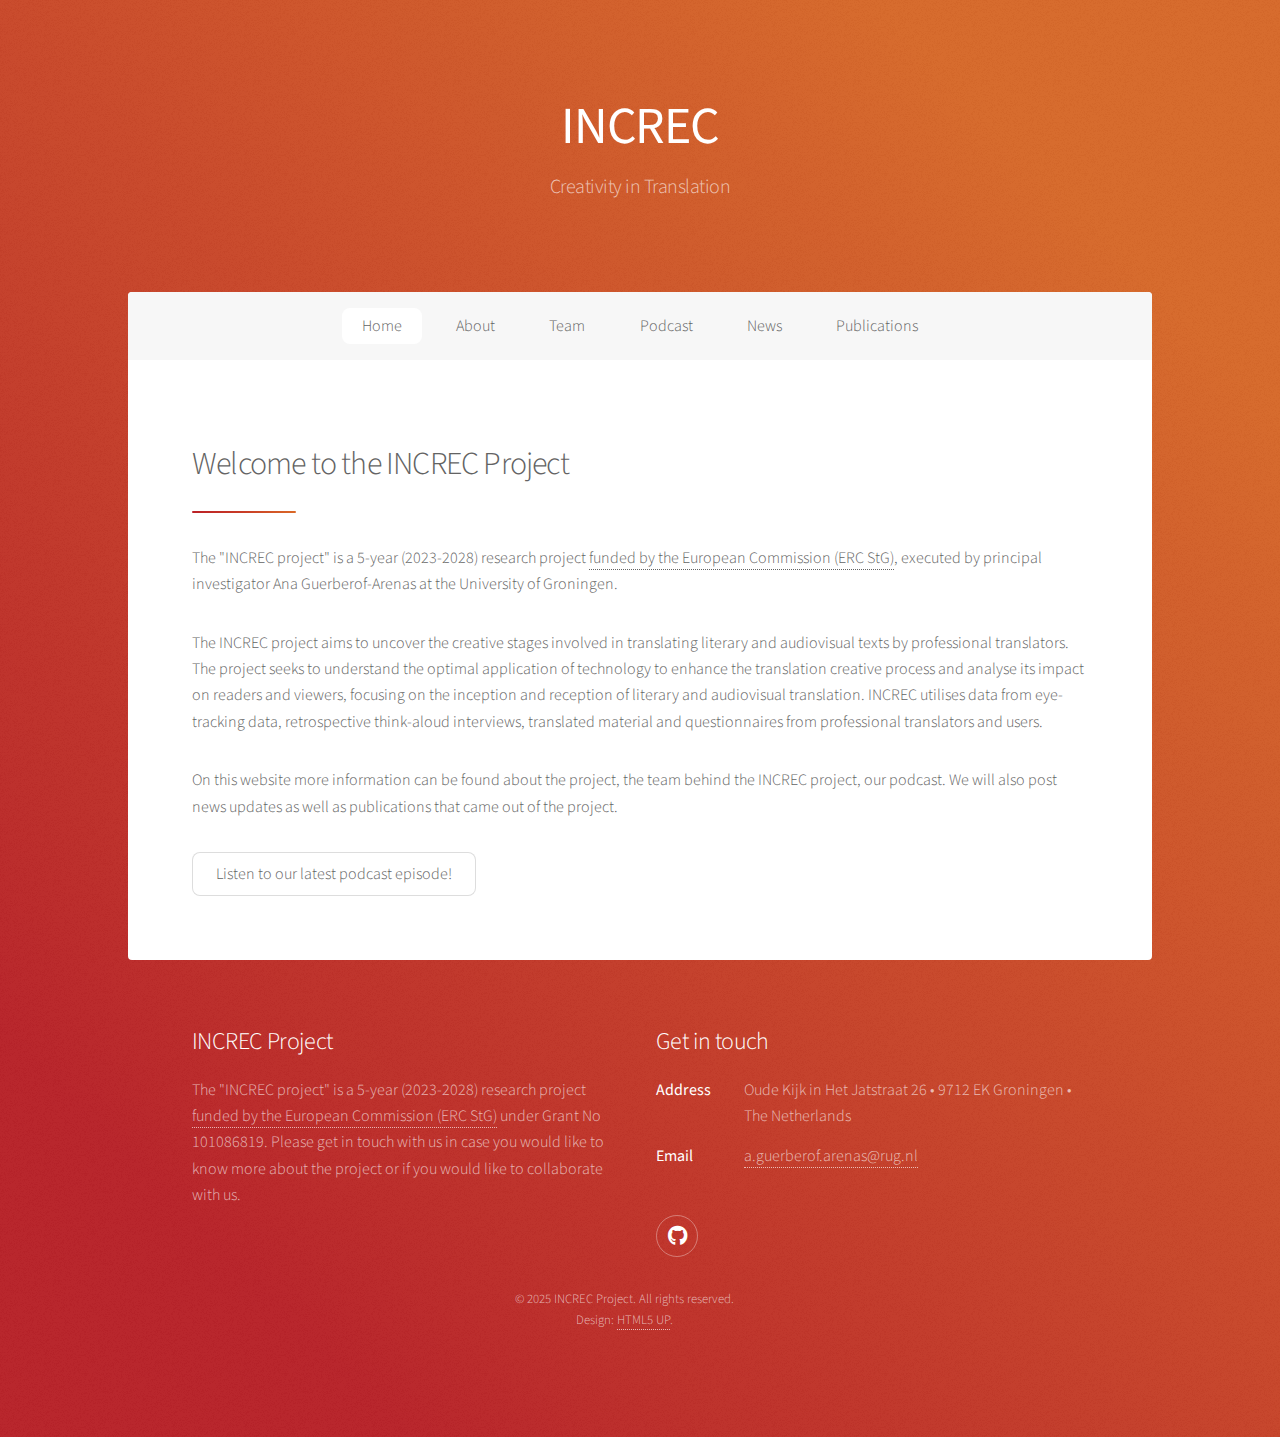
<file: index.html>
<!DOCTYPE HTML>
<html>
	<head>
		<title>INCREC project</title>
		<meta charset="utf-8" />
		<meta name="viewport" content="width=device-width, initial-scale=1, user-scalable=no" />
		<link rel="stylesheet" href="assets/css/main.css" />
		<noscript><link rel="stylesheet" href="assets/css/noscript.css" /></noscript>
	</head>
	<body class="is-preload">

			<div id="wrapper">

					<header id="header" class="alt">
						<h1><b>INCREC</b></h1>
						<p>Creativity in Translation</p>
					</header>

					<nav id="nav">
						<ul>
							<li><a href="index.html" class="active">Home</a></li>
							<li><a href="about.html">About</a></li> 
							<li><a href="team.html">Team</a></li>
							<li><a href="podcast.html">Podcast</a></li>
							<li><a href="news.html">News</a></li>
							<li><a href="publications.html">Publications</a></li>
						</ul>
					</nav>

					<div id="main">

							<section id="intro" class="main">
								<div class="spotlight">
									<div class="content">
										<header class="major">
											<h2>Welcome to the INCREC Project</h2>
										</header>
										<p>The "INCREC project" is a 5-year (2023-2028) research project <a href="https://cordis.europa.eu/project/id/101086819">funded by the European Commission (ERC StG)</a>, executed by principal investigator Ana Guerberof-Arenas at the University of Groningen.</p>
										<p>The INCREC project aims to uncover the creative stages involved in translating literary and audiovisual texts by professional translators. The project seeks to understand the optimal application of technology to enhance the translation creative process and analyse its impact on readers and viewers, focusing on the inception and reception of literary and audiovisual translation. INCREC utilises data from eye-tracking data, retrospective think-aloud interviews, translated material and questionnaires from professional translators and users.</p>
										<p>On this website more information can be found about the project, the team behind the INCREC project, our podcast. We will also post news updates as well as publications that came out of the project.</p>
										<ul class="actions">
											<li><a href="https://open.spotify.com/show/2Xk77k65qkcFhV6eI4ts8F" class="button">Listen to our latest podcast episode!</a></li>
										</ul>
									</div>
								</div>
							</section>

					</div>

					<footer id="footer">
						<section>
							<h2>INCREC Project</h2>
							<p>The "INCREC project" is a 5-year (2023-2028) research project <a href="https://cordis.europa.eu/project/id/101086819">funded by the European Commission (ERC StG)</a> under Grant No 101086819. Please get in touch with us in case you would like to know more about the project or if you would like to collaborate with us.</p>
						</section>
						<section>
							<h2>Get in touch</h2>
							<dl class="alt">
								<dt>Address</dt>
								<dd>Oude Kijk in Het Jatstraat 26 &bull; 9712 EK Groningen &bull; The Netherlands</dd>
								<dt>Email</dt>
								<dd><a href="#">a.guerberof.arenas@rug.nl</a></dd>
							</dl>
							<ul class="icons">
								<li><a href="https://github.com/INCREC" class="icon brands fa-github alt"><span class="label">GitHub</span></a></li>
							</ul>
						</section>
						<p class="copyright">&copy; 2025 INCREC Project. All rights reserved. <br>Design: <a href="https://html5up.net">HTML5 UP</a>.</p>
					</footer>

			</div>

			<script src="assets/js/jquery.min.js"></script>
			<script src="assets/js/jquery.scrollex.min.js"></script>
			<script src="assets/js/jquery.scrolly.min.js"></script>
			<script src="assets/js/browser.min.js"></script>
			<script src="assets/js/breakpoints.min.js"></script>
			<script src="assets/js/util.js"></script>
			<script src="assets/js/main.js"></script>

	</body>
</html>
</file>
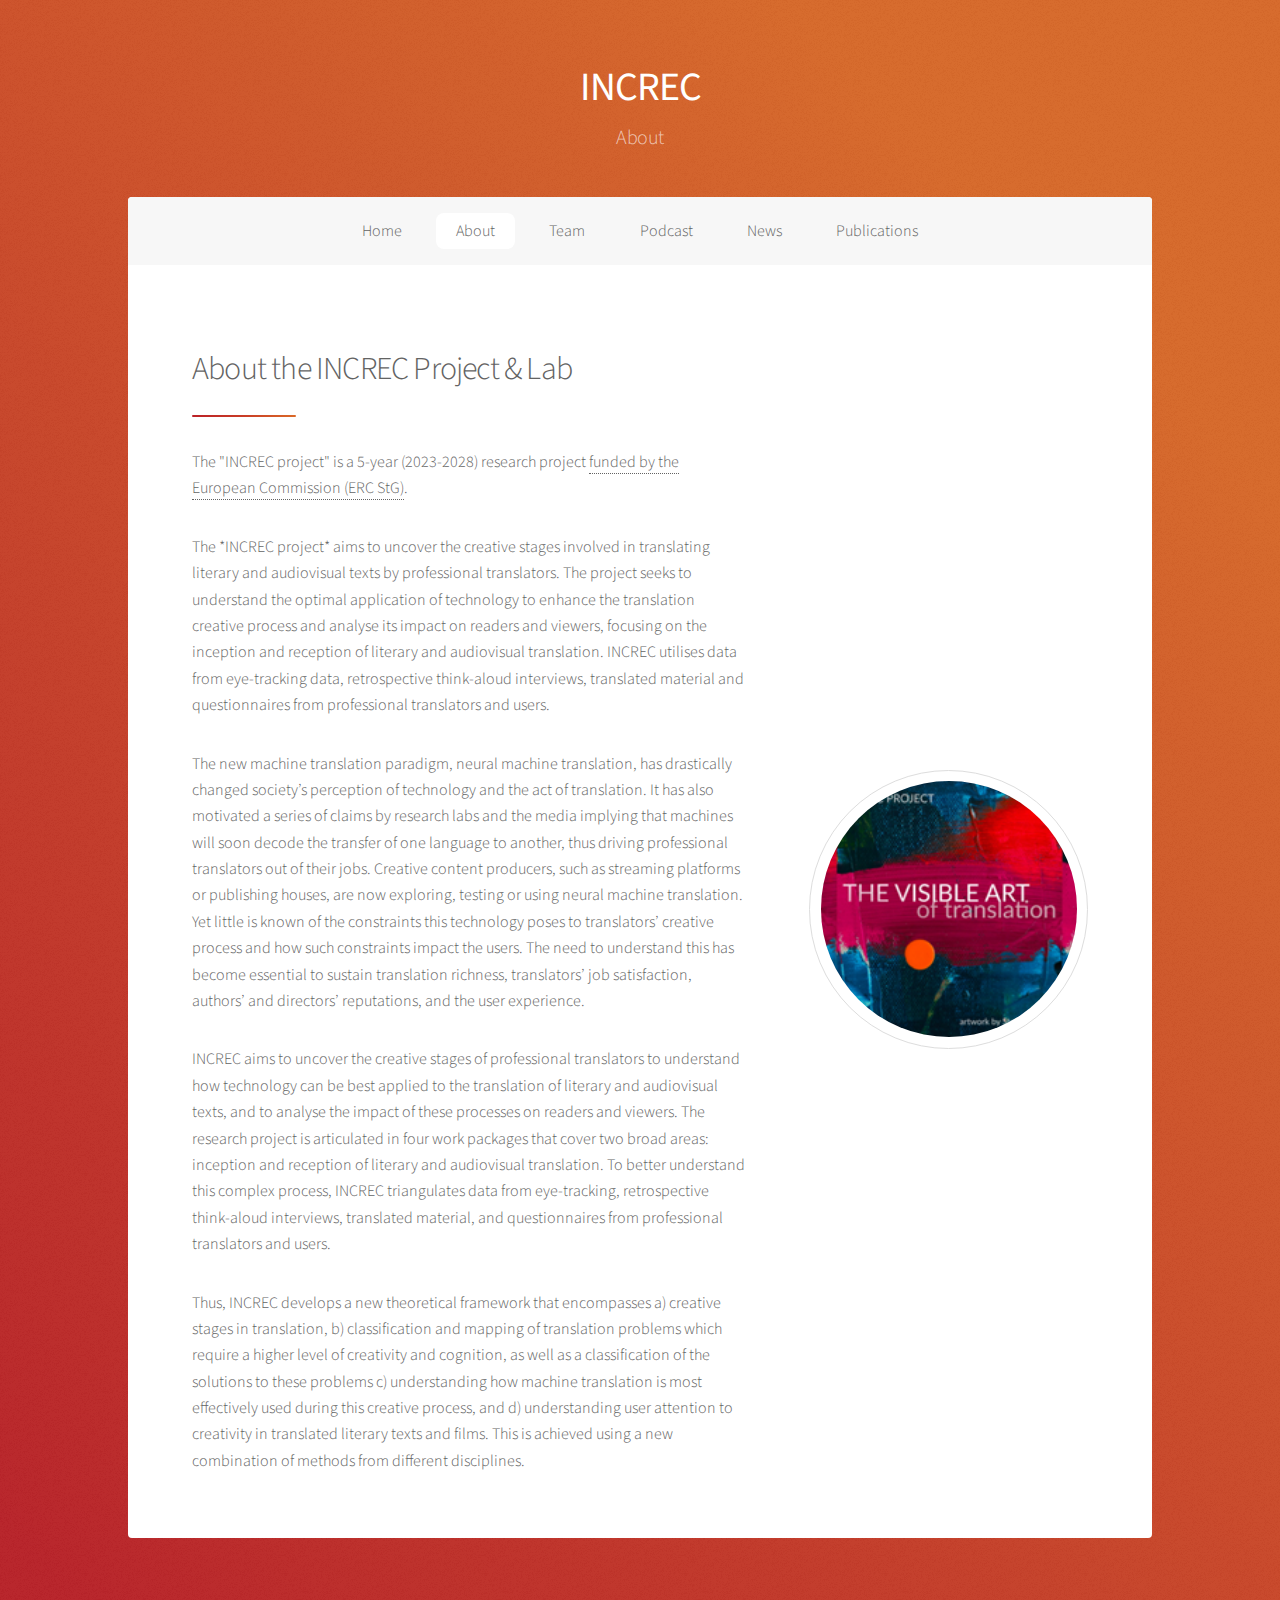
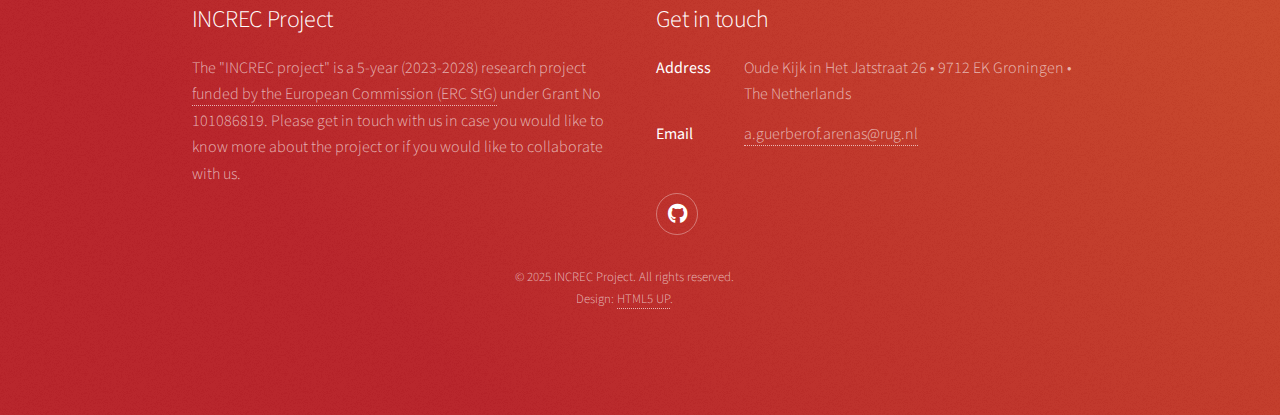
<file: about.html>
<!DOCTYPE HTML>
<html>
	<head>
		<title>INCREC - About</title>
		<meta charset="utf-8" />
		<meta name="viewport" content="width=device-width, initial-scale=1, user-scalable=no" />
		<link rel="stylesheet" href="assets/css/main.css" />
		<noscript><link rel="stylesheet" href="assets/css/noscript.css" /></noscript>
	</head>
	<body class="is-preload">

			<div id="wrapper">

					<header id="header">
						<h1><b>INCREC</b></h1>
						<p>About</p>
					</header>

					<nav id="nav">
						<ul>
							<li><a href="index.html">Home</a></li>
							<li><a href="about.html" class="active">About</a></li> 
							<li><a href="team.html">Team</a></li>
							<li><a href="podcast.html">Podcast</a></li>
							<li><a href="news.html">News</a></li>
							<li><a href="publications.html">Publications</a></li>
						</ul>
					</nav>

					<div id="main">

						<section id="intro" class="main">
							<div class="spotlight">
								<div class="content">
									<header class="major">
										<h2>About the INCREC Project & Lab</h2>
									</header>
										<p>The "INCREC project" is a 5-year (2023-2028) research project <a href="https://cordis.europa.eu/project/id/101086819">funded by the European Commission (ERC StG)</a>. 
										
										<p>The *INCREC project* aims to uncover the creative stages involved in translating literary and audiovisual texts by professional translators. The project seeks to understand the optimal application of technology to enhance the translation creative process and analyse its impact on readers and viewers, focusing on the inception and reception of literary and audiovisual translation. INCREC utilises data from eye-tracking data, retrospective think-aloud interviews, translated material and questionnaires from professional translators and users.</p>
										<p>The new machine translation paradigm, neural machine translation, has drastically changed society’s perception of technology and the act of translation. It has also motivated a series of claims by research labs and the media implying that machines will soon decode the transfer of one language to another, thus driving professional translators out of their jobs. Creative content producers, such as streaming platforms or publishing houses, are now exploring, testing or using neural machine translation. Yet little is known of the constraints this technology poses to translators’ creative process and how such constraints impact the users. The need to understand this has become essential to sustain translation richness, translators’ job satisfaction, authors’ and directors’ reputations, and the user experience.</p>
										<p>INCREC aims to uncover the creative stages of professional translators to understand how technology can be best applied to the translation of literary and audiovisual texts, and to analyse the impact of these processes on readers and viewers. The research project is articulated in four work packages that cover two broad areas: inception and reception of literary and audiovisual translation. To better understand this complex process, INCREC triangulates data from eye-tracking, retrospective think-aloud interviews, translated material, and questionnaires from professional translators and users.</p>
										<p>Thus, INCREC develops a new theoretical framework that encompasses a) creative stages in translation, b) classification and mapping of translation problems which require a higher level of creativity and cognition, as well as a classification of the solutions to these problems c) understanding how machine translation is most effectively used during this creative process, and d) understanding user attention to creativity in translated literary texts and films. This is achieved using a new combination of methods from different disciplines.</p>
								</div>
								<span class="image"><img src="images/logo.png" alt="" /></span>
							</div>
						</section>

					</div>

					<footer id="footer">
						<section>
							<h2>INCREC Project</h2>
							<p>The "INCREC project" is a 5-year (2023-2028) research project <a href="https://cordis.europa.eu/project/id/101086819">funded by the European Commission (ERC StG)</a> under Grant No 101086819. Please get in touch with us in case you would like to know more about the project or if you would like to collaborate with us.</p>
						</section>
						<section>
							<h2>Get in touch</h2>
							<dl class="alt">
								<dt>Address</dt>
								<dd>Oude Kijk in Het Jatstraat 26 &bull; 9712 EK Groningen &bull; The Netherlands</dd>
								<dt>Email</dt>
								<dd><a href="#">a.guerberof.arenas@rug.nl</a></dd>
							</dl>
							<ul class="icons">
								<li><a href="https://github.com/INCREC" class="icon brands fa-github alt"><span class="label">GitHub</span></a></li>
							</ul>
						</section>
						<p class="copyright">&copy; 2025 INCREC Project. All rights reserved. <br>Design: <a href="https://html5up.net">HTML5 UP</a>.</p>
					</footer>

			</div>

			<script src="assets/js/jquery.min.js"></script>
			<script src="assets/js/jquery.scrollex.min.js"></script>
			<script src="assets/js/jquery.scrolly.min.js"></script>
			<script src="assets/js/browser.min.js"></script>
			<script src="assets/js/breakpoints.min.js"></script>
			<script src="assets/js/util.js"></script>
			<script src="assets/js/main.js"></script>

	</body>
</html>
</file>
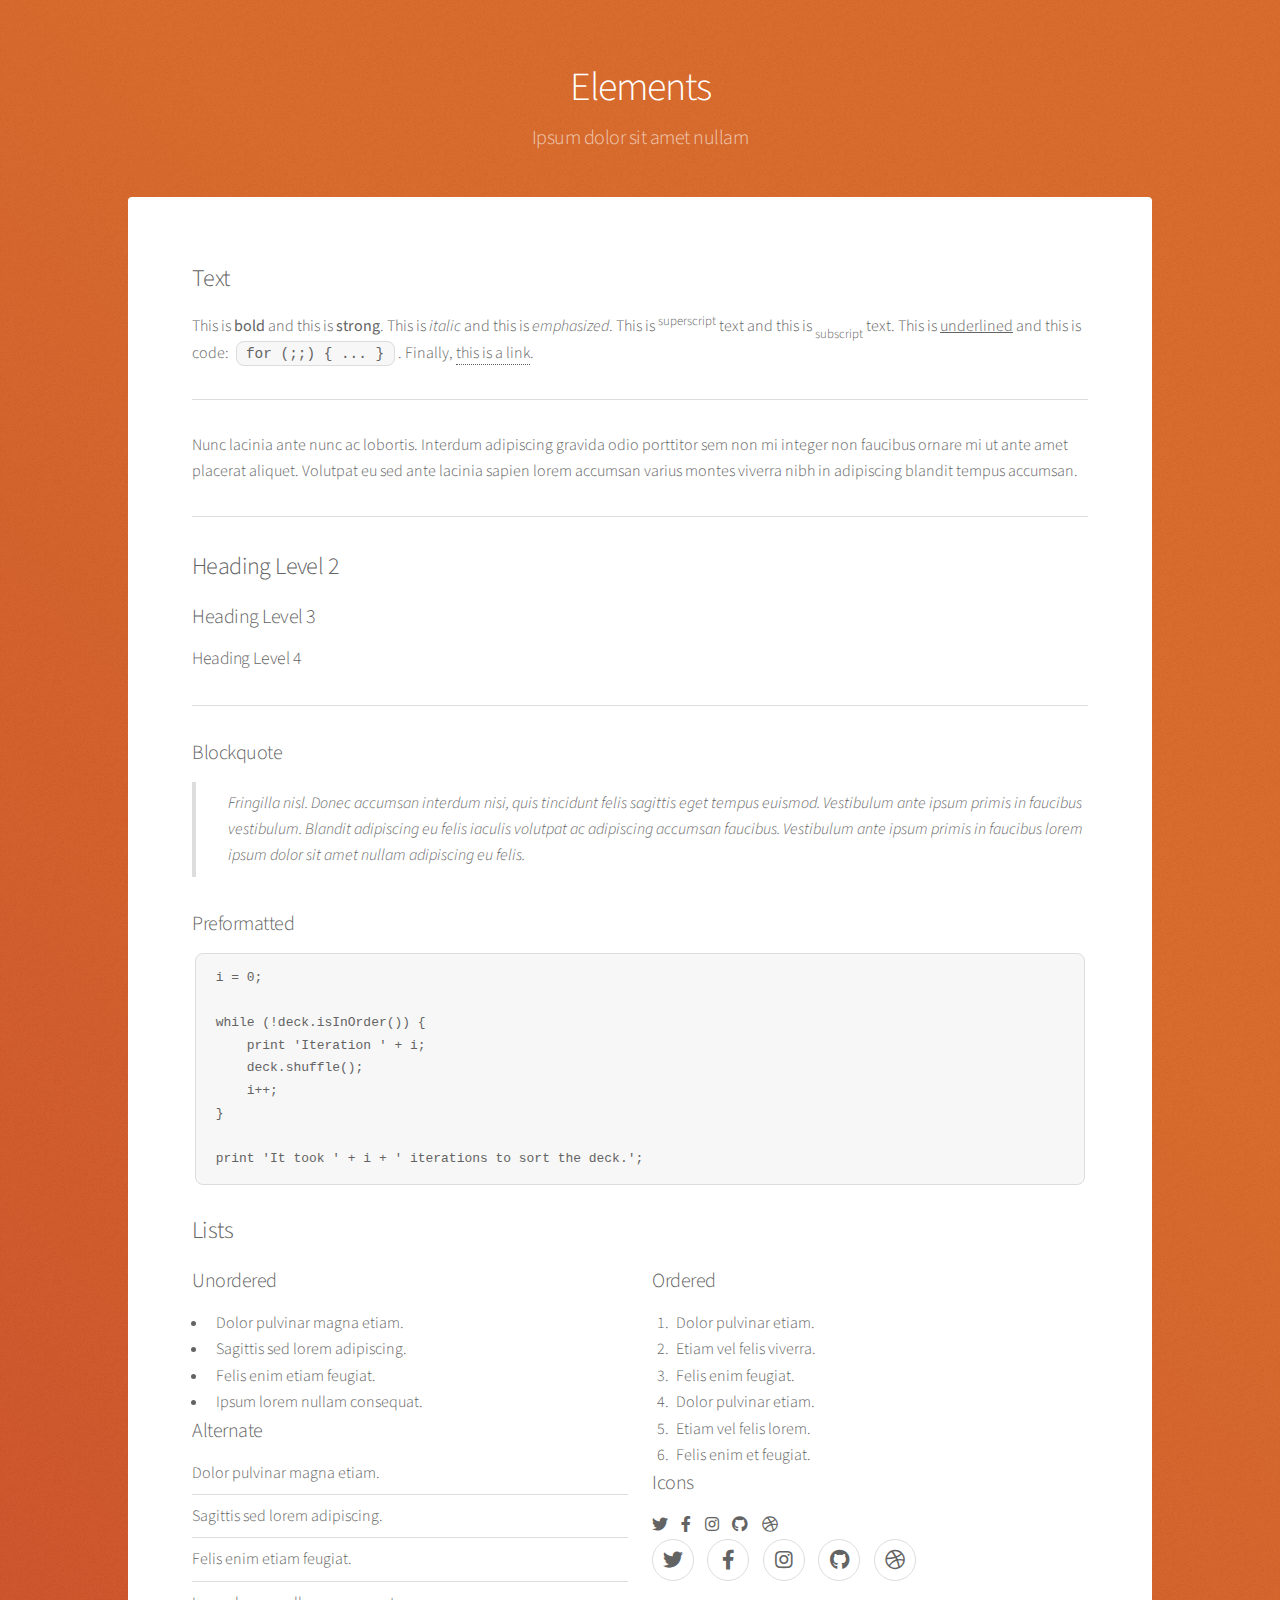
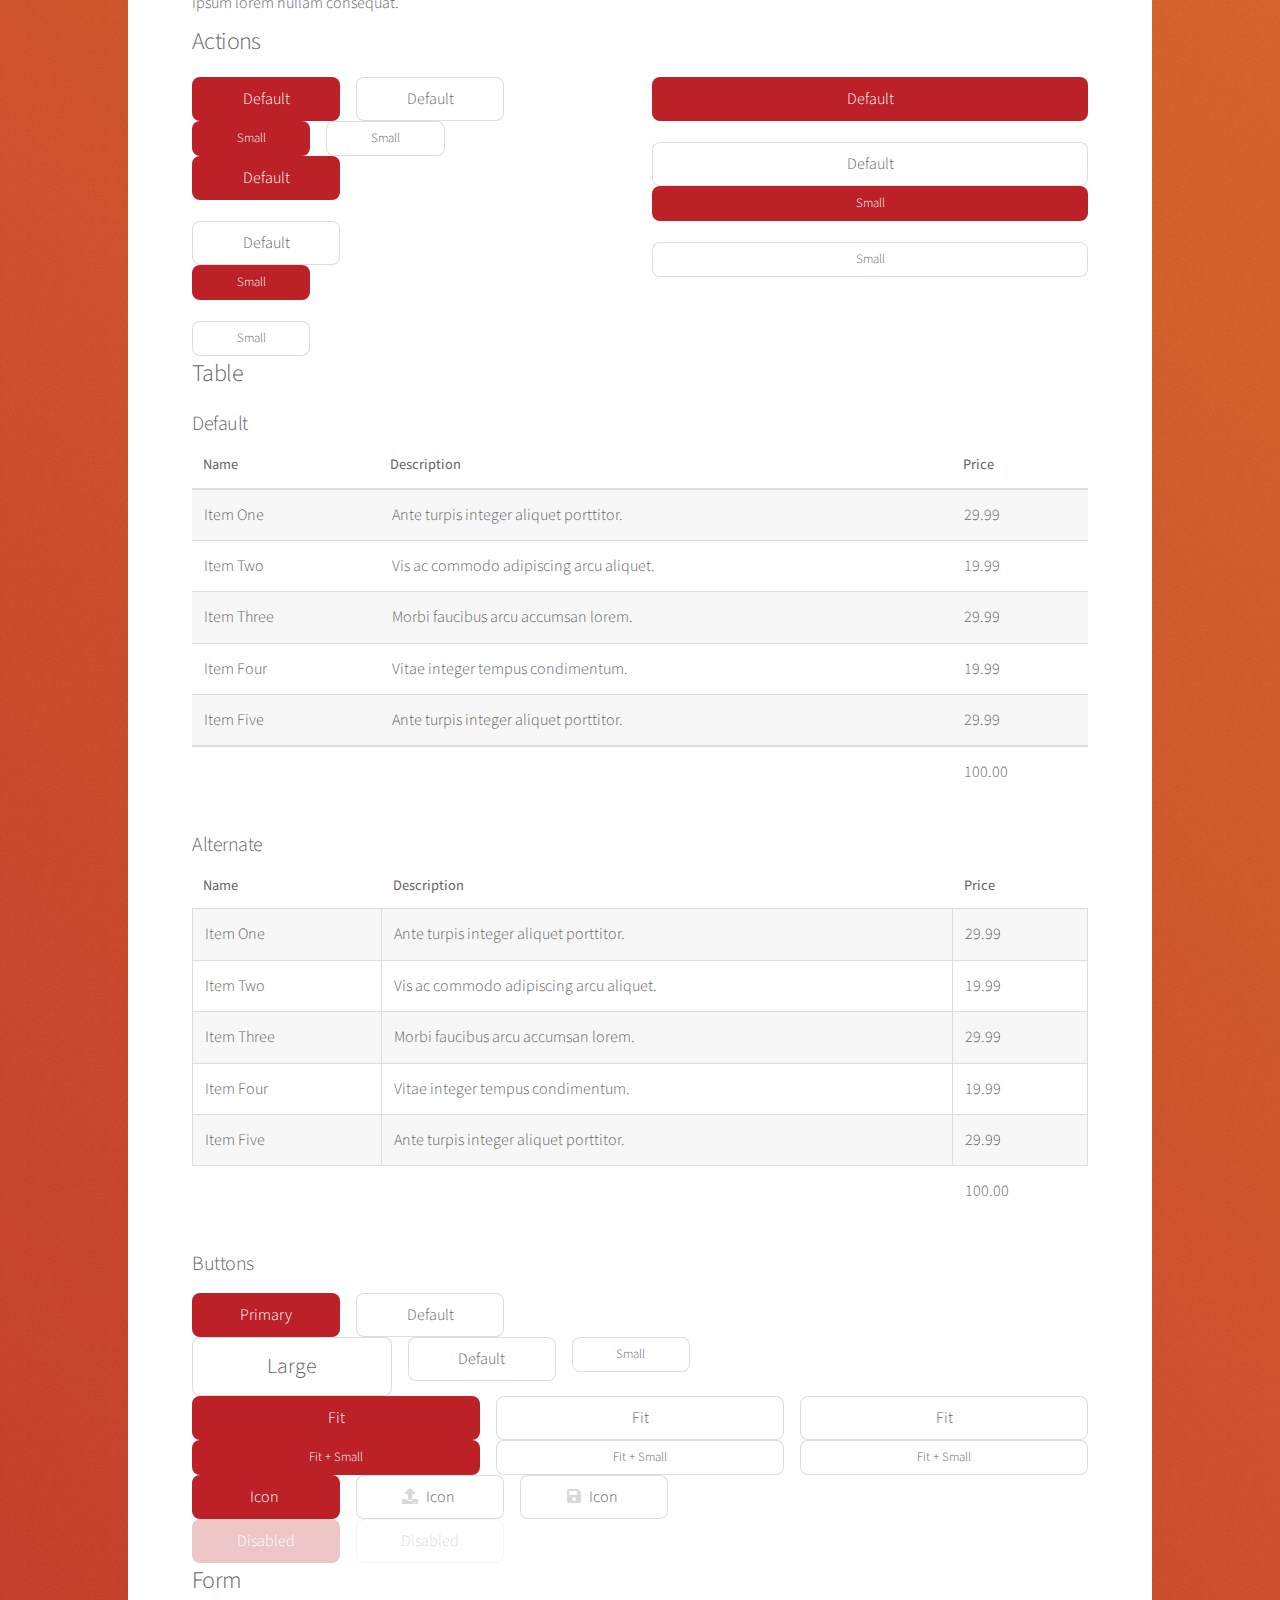
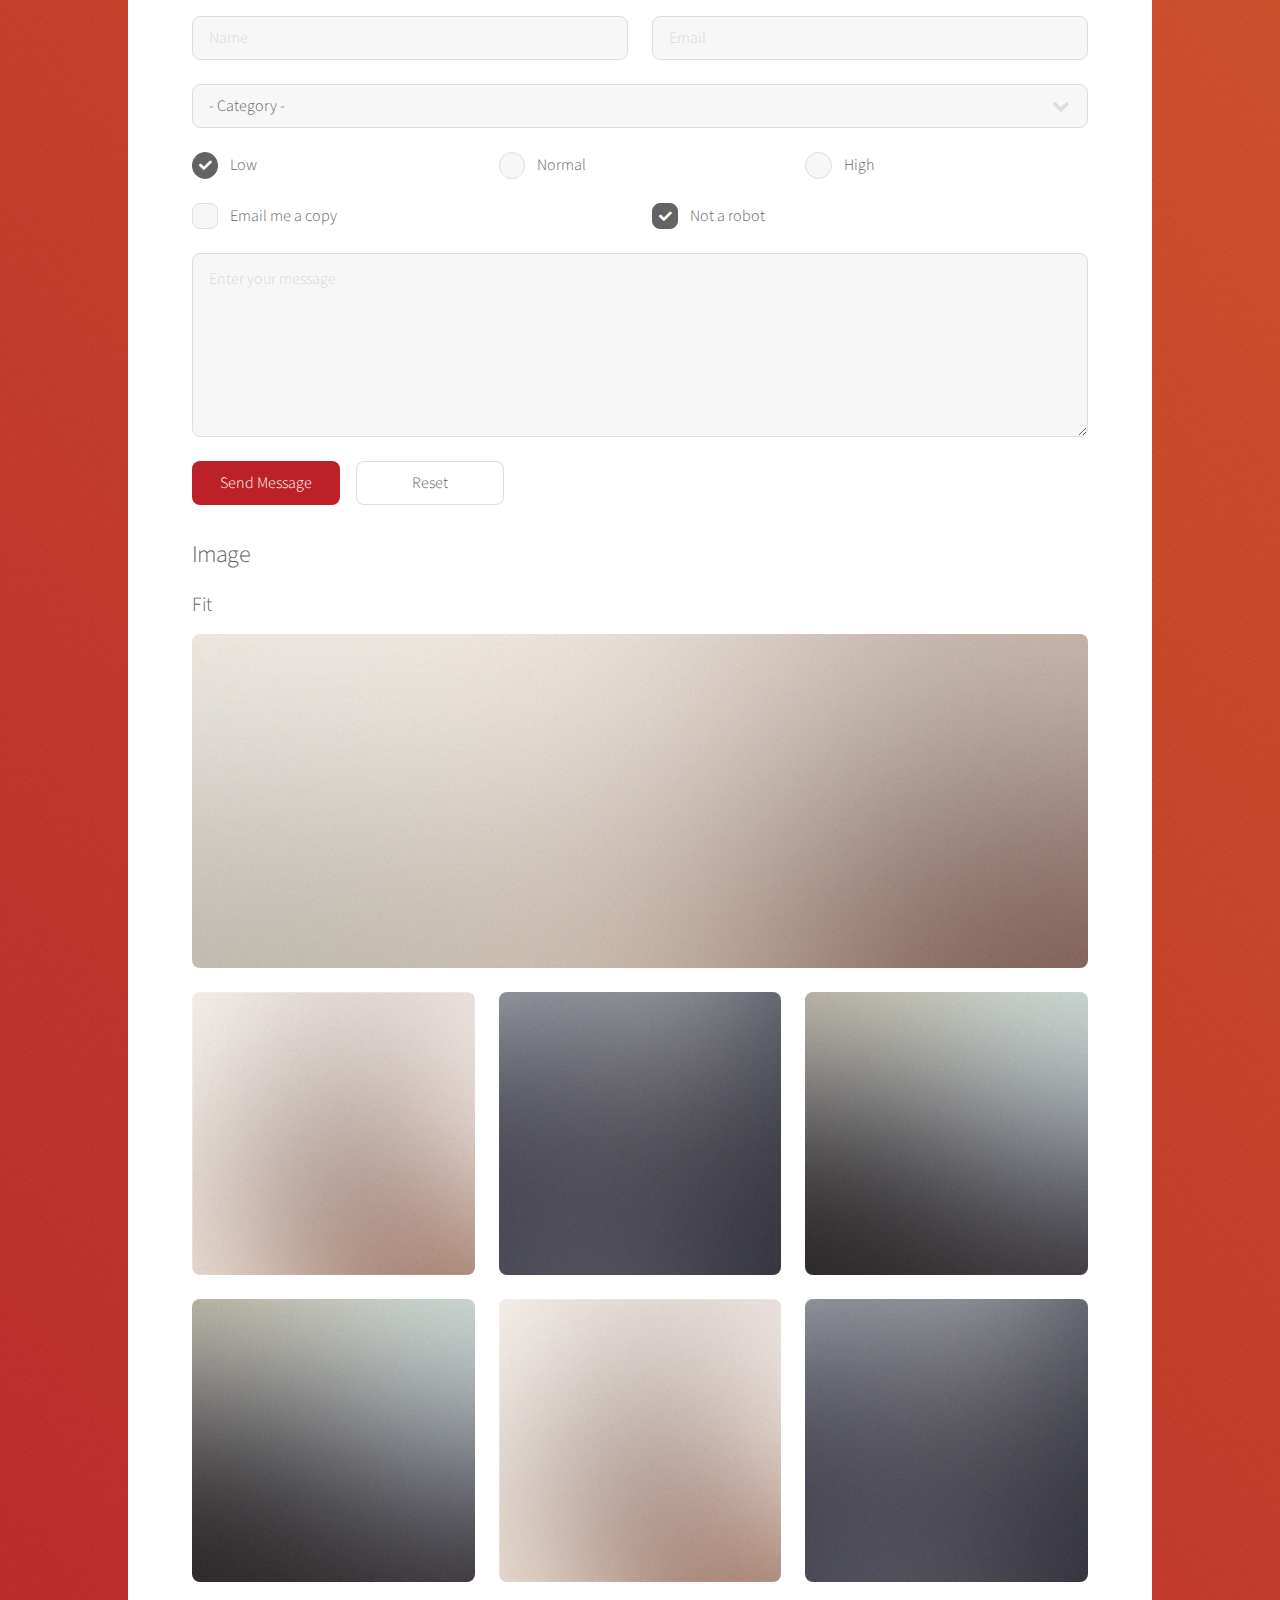
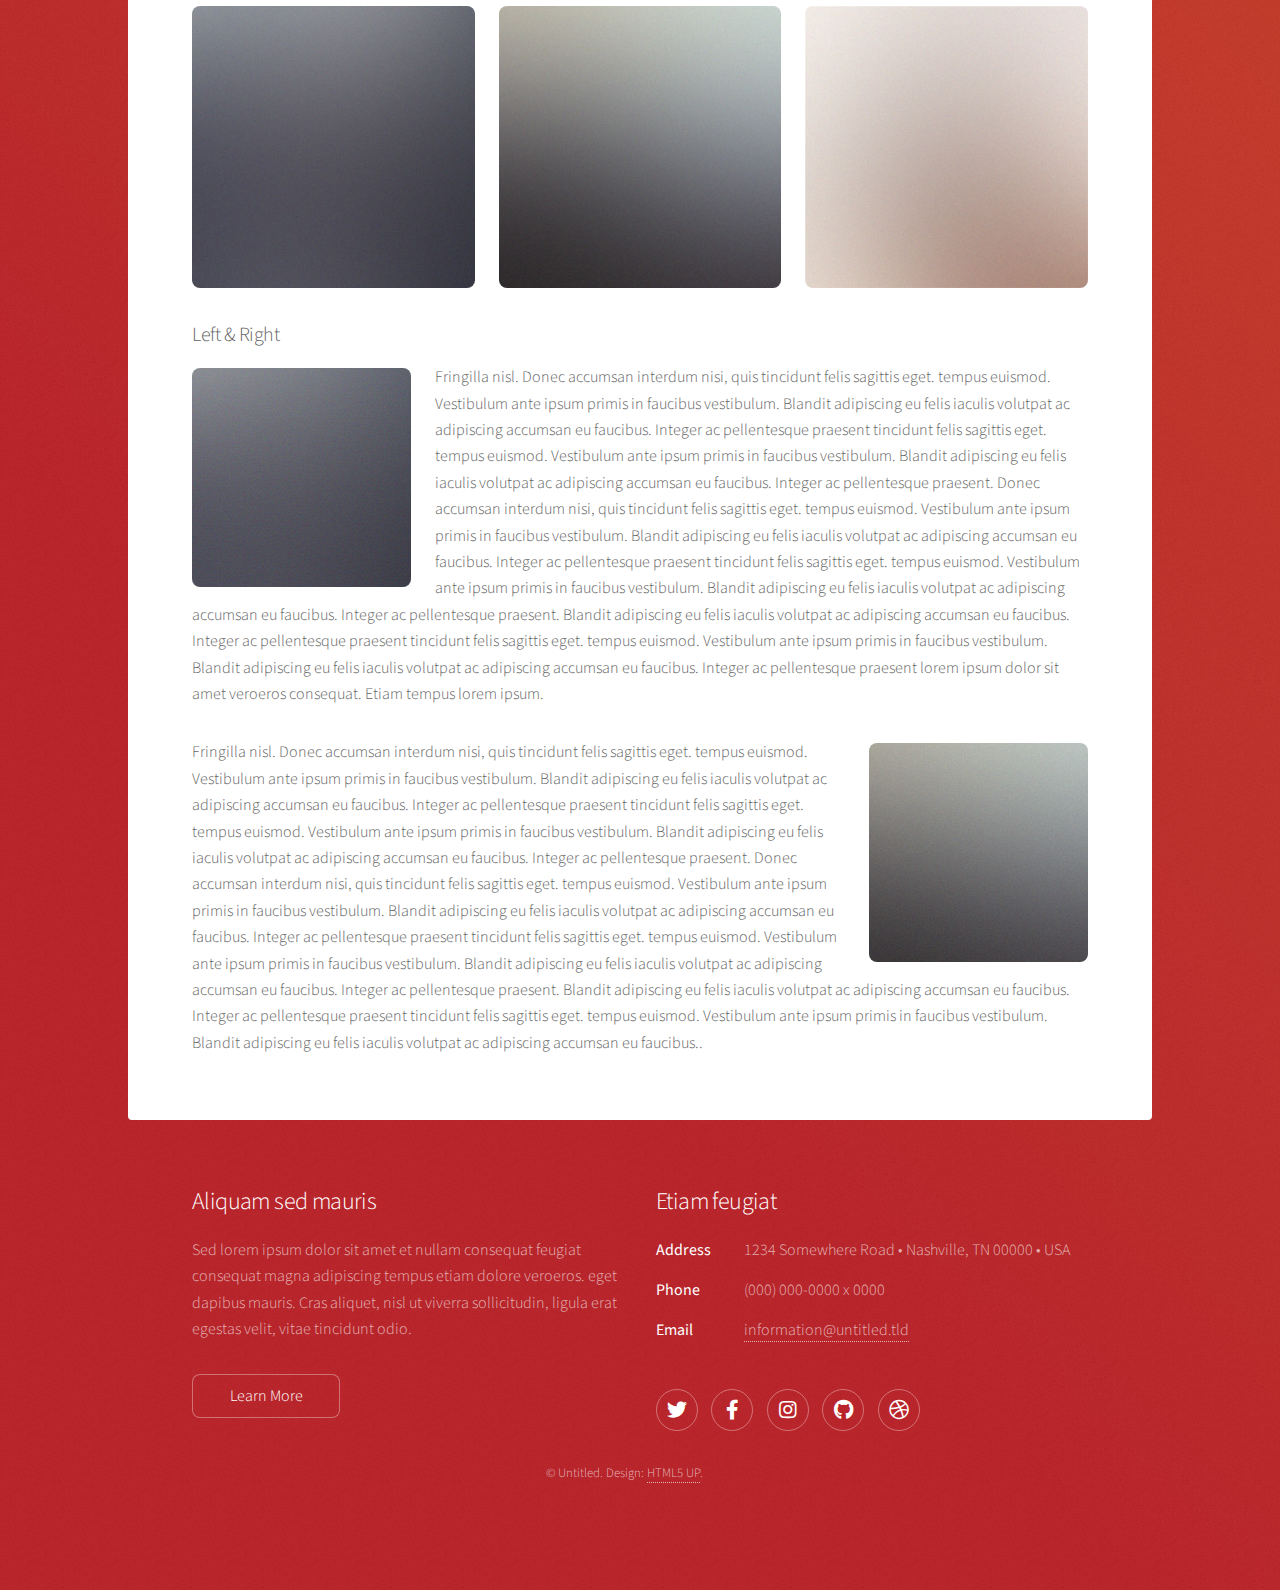
<file: elements.html>
<!DOCTYPE HTML>
<!--
	Stellar by HTML5 UP
	html5up.net | @ajlkn
	Free for personal and commercial use under the CCA 3.0 license (html5up.net/license)
-->
<html>
	<head>
		<title>Elements - Stellar by HTML5 UP</title>
		<meta charset="utf-8" />
		<meta name="viewport" content="width=device-width, initial-scale=1, user-scalable=no" />
		<link rel="stylesheet" href="assets/css/main.css" />
		<noscript><link rel="stylesheet" href="assets/css/noscript.css" /></noscript>
	</head>
	<body class="is-preload">

		<!-- Wrapper -->
			<div id="wrapper">

				<!-- Header -->
					<header id="header">
						<h1>Elements</h1>
						<p>Ipsum dolor sit amet nullam</p>
					</header>

				<!-- Main -->
					<div id="main">

						<!-- Content -->
							<section id="content" class="main">

								<!-- Text -->
									<section>
										<h2>Text</h2>
										<p>This is <b>bold</b> and this is <strong>strong</strong>. This is <i>italic</i> and this is <em>emphasized</em>.
										This is <sup>superscript</sup> text and this is <sub>subscript</sub> text.
										This is <u>underlined</u> and this is code: <code>for (;;) { ... }</code>. Finally, <a href="#">this is a link</a>.</p>
										<hr />
										<p>Nunc lacinia ante nunc ac lobortis. Interdum adipiscing gravida odio porttitor sem non mi integer non faucibus ornare mi ut ante amet placerat aliquet. Volutpat eu sed ante lacinia sapien lorem accumsan varius montes viverra nibh in adipiscing blandit tempus accumsan.</p>
										<hr />
										<h2>Heading Level 2</h2>
										<h3>Heading Level 3</h3>
										<h4>Heading Level 4</h4>
										<hr />
										<h3>Blockquote</h3>
										<blockquote>Fringilla nisl. Donec accumsan interdum nisi, quis tincidunt felis sagittis eget tempus euismod. Vestibulum ante ipsum primis in faucibus vestibulum. Blandit adipiscing eu felis iaculis volutpat ac adipiscing accumsan faucibus. Vestibulum ante ipsum primis in faucibus lorem ipsum dolor sit amet nullam adipiscing eu felis.</blockquote>
										<h3>Preformatted</h3>
										<pre><code>i = 0;

while (!deck.isInOrder()) {
    print 'Iteration ' + i;
    deck.shuffle();
    i++;
}

print 'It took ' + i + ' iterations to sort the deck.';</code></pre>
									</section>

								<!-- Lists -->
									<section>
										<h2>Lists</h2>
										<div class="row">
											<div class="col-6 col-12-medium">
												<h3>Unordered</h3>
												<ul>
													<li>Dolor pulvinar magna etiam.</li>
													<li>Sagittis sed lorem adipiscing.</li>
													<li>Felis enim etiam feugiat.</li>
													<li>Ipsum lorem nullam consequat.</li>
												</ul>
												<h3>Alternate</h3>
												<ul class="alt">
													<li>Dolor pulvinar magna etiam.</li>
													<li>Sagittis sed lorem adipiscing.</li>
													<li>Felis enim etiam feugiat.</li>
													<li>Ipsum lorem nullam consequat.</li>
												</ul>
											</div>
											<div class="col-6 col-12-medium">
												<h3>Ordered</h3>
												<ol>
													<li>Dolor pulvinar etiam.</li>
													<li>Etiam vel felis viverra.</li>
													<li>Felis enim feugiat.</li>
													<li>Dolor pulvinar etiam.</li>
													<li>Etiam vel felis lorem.</li>
													<li>Felis enim et feugiat.</li>
												</ol>
												<h3>Icons</h3>
												<ul class="icons">
													<li><a href="#" class="icon brands fa-twitter"><span class="label">Twitter</span></a></li>
													<li><a href="#" class="icon brands fa-facebook-f"><span class="label">Facebook</span></a></li>
													<li><a href="#" class="icon brands fa-instagram"><span class="label">Instagram</span></a></li>
													<li><a href="#" class="icon brands fa-github"><span class="label">GitHub</span></a></li>
													<li><a href="#" class="icon brands fa-dribbble"><span class="label">Dribbble</span></a></li>
												</ul>
												<ul class="icons">
													<li><a href="#" class="icon brands alt fa-twitter"><span class="label">Twitter</span></a></li>
													<li><a href="#" class="icon brands alt fa-facebook-f"><span class="label">Facebook</span></a></li>
													<li><a href="#" class="icon brands alt fa-instagram"><span class="label">Instagram</span></a></li>
													<li><a href="#" class="icon brands alt fa-github"><span class="label">GitHub</span></a></li>
													<li><a href="#" class="icon brands alt fa-dribbble"><span class="label">Dribbble</span></a></li>
												</ul>
											</div>
										</div>
										<h2>Actions</h2>
										<div class="row">
											<div class="col-6 col-12-medium">
												<ul class="actions">
													<li><a href="#" class="button primary">Default</a></li>
													<li><a href="#" class="button">Default</a></li>
												</ul>
												<ul class="actions small">
													<li><a href="#" class="button primary small">Small</a></li>
													<li><a href="#" class="button small">Small</a></li>
												</ul>
												<ul class="actions stacked">
													<li><a href="#" class="button primary">Default</a></li>
													<li><a href="#" class="button">Default</a></li>
												</ul>
												<ul class="actions stacked">
													<li><a href="#" class="button primary small">Small</a></li>
													<li><a href="#" class="button small">Small</a></li>
												</ul>
											</div>
											<div class="col-6 col-12-medium">
												<ul class="actions stacked">
													<li><a href="#" class="button primary fit">Default</a></li>
													<li><a href="#" class="button fit">Default</a></li>
												</ul>
												<ul class="actions stacked">
													<li><a href="#" class="button primary small fit">Small</a></li>
													<li><a href="#" class="button small fit">Small</a></li>
												</ul>
											</div>
										</div>
									</section>

								<!-- Table -->
									<section>
										<h2>Table</h2>
										<h3>Default</h3>
										<div class="table-wrapper">
											<table>
												<thead>
													<tr>
														<th>Name</th>
														<th>Description</th>
														<th>Price</th>
													</tr>
												</thead>
												<tbody>
													<tr>
														<td>Item One</td>
														<td>Ante turpis integer aliquet porttitor.</td>
														<td>29.99</td>
													</tr>
													<tr>
														<td>Item Two</td>
														<td>Vis ac commodo adipiscing arcu aliquet.</td>
														<td>19.99</td>
													</tr>
													<tr>
														<td>Item Three</td>
														<td> Morbi faucibus arcu accumsan lorem.</td>
														<td>29.99</td>
													</tr>
													<tr>
														<td>Item Four</td>
														<td>Vitae integer tempus condimentum.</td>
														<td>19.99</td>
													</tr>
													<tr>
														<td>Item Five</td>
														<td>Ante turpis integer aliquet porttitor.</td>
														<td>29.99</td>
													</tr>
												</tbody>
												<tfoot>
													<tr>
														<td colspan="2"></td>
														<td>100.00</td>
													</tr>
												</tfoot>
											</table>
										</div>

										<h3>Alternate</h3>
										<div class="table-wrapper">
											<table class="alt">
												<thead>
													<tr>
														<th>Name</th>
														<th>Description</th>
														<th>Price</th>
													</tr>
												</thead>
												<tbody>
													<tr>
														<td>Item One</td>
														<td>Ante turpis integer aliquet porttitor.</td>
														<td>29.99</td>
													</tr>
													<tr>
														<td>Item Two</td>
														<td>Vis ac commodo adipiscing arcu aliquet.</td>
														<td>19.99</td>
													</tr>
													<tr>
														<td>Item Three</td>
														<td> Morbi faucibus arcu accumsan lorem.</td>
														<td>29.99</td>
													</tr>
													<tr>
														<td>Item Four</td>
														<td>Vitae integer tempus condimentum.</td>
														<td>19.99</td>
													</tr>
													<tr>
														<td>Item Five</td>
														<td>Ante turpis integer aliquet porttitor.</td>
														<td>29.99</td>
													</tr>
												</tbody>
												<tfoot>
													<tr>
														<td colspan="2"></td>
														<td>100.00</td>
													</tr>
												</tfoot>
											</table>
										</div>
									</section>

								<!-- Buttons -->
									<section>
										<h3>Buttons</h3>
										<ul class="actions">
											<li><a href="#" class="button primary">Primary</a></li>
											<li><a href="#" class="button">Default</a></li>
										</ul>
										<ul class="actions">
											<li><a href="#" class="button large">Large</a></li>
											<li><a href="#" class="button">Default</a></li>
											<li><a href="#" class="button small">Small</a></li>
										</ul>
										<ul class="actions fit">
											<li><a href="#" class="button primary fit">Fit</a></li>
											<li><a href="#" class="button fit">Fit</a></li>
											<li><a href="#" class="button fit">Fit</a></li>
										</ul>
										<ul class="actions fit small">
											<li><a href="#" class="button primary fit small">Fit + Small</a></li>
											<li><a href="#" class="button fit small">Fit + Small</a></li>
											<li><a href="#" class="button fit small">Fit + Small</a></li>
										</ul>
										<ul class="actions">
											<li><a href="#" class="button primary icon solidfa-download">Icon</a></li>
											<li><a href="#" class="button icon solid fa-upload">Icon</a></li>
											<li><a href="#" class="button icon solid fa-save">Icon</a></li>
										</ul>
										<ul class="actions">
											<li><span class="button primary disabled">Disabled</span></li>
											<li><span class="button disabled">Disabled</span></li>
										</ul>
									</section>

								<!-- Form -->
									<section>
										<h2>Form</h2>
										<form method="post" action="#">
											<div class="row gtr-uniform">
												<div class="col-6 col-12-xsmall">
													<input type="text" name="demo-name" id="demo-name" value="" placeholder="Name" />
												</div>
												<div class="col-6 col-12-xsmall">
													<input type="email" name="demo-email" id="demo-email" value="" placeholder="Email" />
												</div>
												<div class="col-12">
													<select name="demo-category" id="demo-category">
														<option value="">- Category -</option>
														<option value="1">Manufacturing</option>
														<option value="1">Shipping</option>
														<option value="1">Administration</option>
														<option value="1">Human Resources</option>
													</select>
												</div>
												<div class="col-4 col-12-small">
													<input type="radio" id="demo-priority-low" name="demo-priority" checked>
													<label for="demo-priority-low">Low</label>
												</div>
												<div class="col-4 col-12-small">
													<input type="radio" id="demo-priority-normal" name="demo-priority">
													<label for="demo-priority-normal">Normal</label>
												</div>
												<div class="col-4 col-12-small">
													<input type="radio" id="demo-priority-high" name="demo-priority">
													<label for="demo-priority-high">High</label>
												</div>
												<div class="col-6 col-12-small">
													<input type="checkbox" id="demo-copy" name="demo-copy">
													<label for="demo-copy">Email me a copy</label>
												</div>
												<div class="col-6 col-12-small">
													<input type="checkbox" id="demo-human" name="demo-human" checked>
													<label for="demo-human">Not a robot</label>
												</div>
												<div class="col-12">
													<textarea name="demo-message" id="demo-message" placeholder="Enter your message" rows="6"></textarea>
												</div>
												<div class="col-12">
													<ul class="actions">
														<li><input type="submit" value="Send Message" class="primary" /></li>
														<li><input type="reset" value="Reset" /></li>
													</ul>
												</div>
											</div>
										</form>
									</section>

								<!-- Image -->
									<section>
										<h2>Image</h2>
										<h3>Fit</h3>
										<div class="box alt">
											<div class="row gtr-uniform">
												<div class="col-12"><span class="image fit"><img src="images/pic04.jpg" alt="" /></span></div>
												<div class="col-4"><span class="image fit"><img src="images/pic01.jpg" alt="" /></span></div>
												<div class="col-4"><span class="image fit"><img src="images/pic02.jpg" alt="" /></span></div>
												<div class="col-4"><span class="image fit"><img src="images/pic03.jpg" alt="" /></span></div>
												<div class="col-4"><span class="image fit"><img src="images/pic03.jpg" alt="" /></span></div>
												<div class="col-4"><span class="image fit"><img src="images/pic01.jpg" alt="" /></span></div>
												<div class="col-4"><span class="image fit"><img src="images/pic02.jpg" alt="" /></span></div>
												<div class="col-4"><span class="image fit"><img src="images/pic02.jpg" alt="" /></span></div>
												<div class="col-4"><span class="image fit"><img src="images/pic03.jpg" alt="" /></span></div>
												<div class="col-4"><span class="image fit"><img src="images/pic01.jpg" alt="" /></span></div>
											</div>
										</div>
										<h3>Left &amp; Right</h3>
										<p><span class="image left"><img src="images/pic05.jpg" alt="" /></span>Fringilla nisl. Donec accumsan interdum nisi, quis tincidunt felis sagittis eget. tempus euismod. Vestibulum ante ipsum primis in faucibus vestibulum. Blandit adipiscing eu felis iaculis volutpat ac adipiscing accumsan eu faucibus. Integer ac pellentesque praesent tincidunt felis sagittis eget. tempus euismod. Vestibulum ante ipsum primis in faucibus vestibulum. Blandit adipiscing eu felis iaculis volutpat ac adipiscing accumsan eu faucibus. Integer ac pellentesque praesent. Donec accumsan interdum nisi, quis tincidunt felis sagittis eget. tempus euismod. Vestibulum ante ipsum primis in faucibus vestibulum. Blandit adipiscing eu felis iaculis volutpat ac adipiscing accumsan eu faucibus. Integer ac pellentesque praesent tincidunt felis sagittis eget. tempus euismod. Vestibulum ante ipsum primis in faucibus vestibulum. Blandit adipiscing eu felis iaculis volutpat ac adipiscing accumsan eu faucibus. Integer ac pellentesque praesent. Blandit adipiscing eu felis iaculis volutpat ac adipiscing accumsan eu faucibus. Integer ac pellentesque praesent tincidunt felis sagittis eget. tempus euismod. Vestibulum ante ipsum primis in faucibus vestibulum. Blandit adipiscing eu felis iaculis volutpat ac adipiscing accumsan eu faucibus. Integer ac pellentesque praesent lorem ipsum dolor sit amet veroeros consequat. Etiam tempus lorem ipsum.</p>
										<p><span class="image right"><img src="images/pic06.jpg" alt="" /></span>Fringilla nisl. Donec accumsan interdum nisi, quis tincidunt felis sagittis eget. tempus euismod. Vestibulum ante ipsum primis in faucibus vestibulum. Blandit adipiscing eu felis iaculis volutpat ac adipiscing accumsan eu faucibus. Integer ac pellentesque praesent tincidunt felis sagittis eget. tempus euismod. Vestibulum ante ipsum primis in faucibus vestibulum. Blandit adipiscing eu felis iaculis volutpat ac adipiscing accumsan eu faucibus. Integer ac pellentesque praesent. Donec accumsan interdum nisi, quis tincidunt felis sagittis eget. tempus euismod. Vestibulum ante ipsum primis in faucibus vestibulum. Blandit adipiscing eu felis iaculis volutpat ac adipiscing accumsan eu faucibus. Integer ac pellentesque praesent tincidunt felis sagittis eget. tempus euismod. Vestibulum ante ipsum primis in faucibus vestibulum. Blandit adipiscing eu felis iaculis volutpat ac adipiscing accumsan eu faucibus. Integer ac pellentesque praesent. Blandit adipiscing eu felis iaculis volutpat ac adipiscing accumsan eu faucibus. Integer ac pellentesque praesent tincidunt felis sagittis eget. tempus euismod. Vestibulum ante ipsum primis in faucibus vestibulum. Blandit adipiscing eu felis iaculis volutpat ac adipiscing accumsan eu faucibus..</p>
									</section>

							</section>

					</div>

				<!-- Footer -->
					<footer id="footer">
						<section>
							<h2>Aliquam sed mauris</h2>
							<p>Sed lorem ipsum dolor sit amet et nullam consequat feugiat consequat magna adipiscing tempus etiam dolore veroeros. eget dapibus mauris. Cras aliquet, nisl ut viverra sollicitudin, ligula erat egestas velit, vitae tincidunt odio.</p>
							<ul class="actions">
								<li><a href="#" class="button">Learn More</a></li>
							</ul>
						</section>
						<section>
							<h2>Etiam feugiat</h2>
							<dl class="alt">
								<dt>Address</dt>
								<dd>1234 Somewhere Road &bull; Nashville, TN 00000 &bull; USA</dd>
								<dt>Phone</dt>
								<dd>(000) 000-0000 x 0000</dd>
								<dt>Email</dt>
								<dd><a href="#">information@untitled.tld</a></dd>
							</dl>
							<ul class="icons">
								<li><a href="#" class="icon brands fa-twitter alt"><span class="label">Twitter</span></a></li>
								<li><a href="#" class="icon brands fa-facebook-f alt"><span class="label">Facebook</span></a></li>
								<li><a href="#" class="icon brands fa-instagram alt"><span class="label">Instagram</span></a></li>
								<li><a href="#" class="icon brands fa-github alt"><span class="label">GitHub</span></a></li>
								<li><a href="#" class="icon brands fa-dribbble alt"><span class="label">Dribbble</span></a></li>
							</ul>
						</section>
						<p class="copyright">&copy; Untitled. Design: <a href="https://html5up.net">HTML5 UP</a>.</p>
					</footer>

			</div>

		<!-- Scripts -->
			<script src="assets/js/jquery.min.js"></script>
			<script src="assets/js/jquery.scrollex.min.js"></script>
			<script src="assets/js/jquery.scrolly.min.js"></script>
			<script src="assets/js/browser.min.js"></script>
			<script src="assets/js/breakpoints.min.js"></script>
			<script src="assets/js/util.js"></script>
			<script src="assets/js/main.js"></script>

	</body>
</html>
</file>
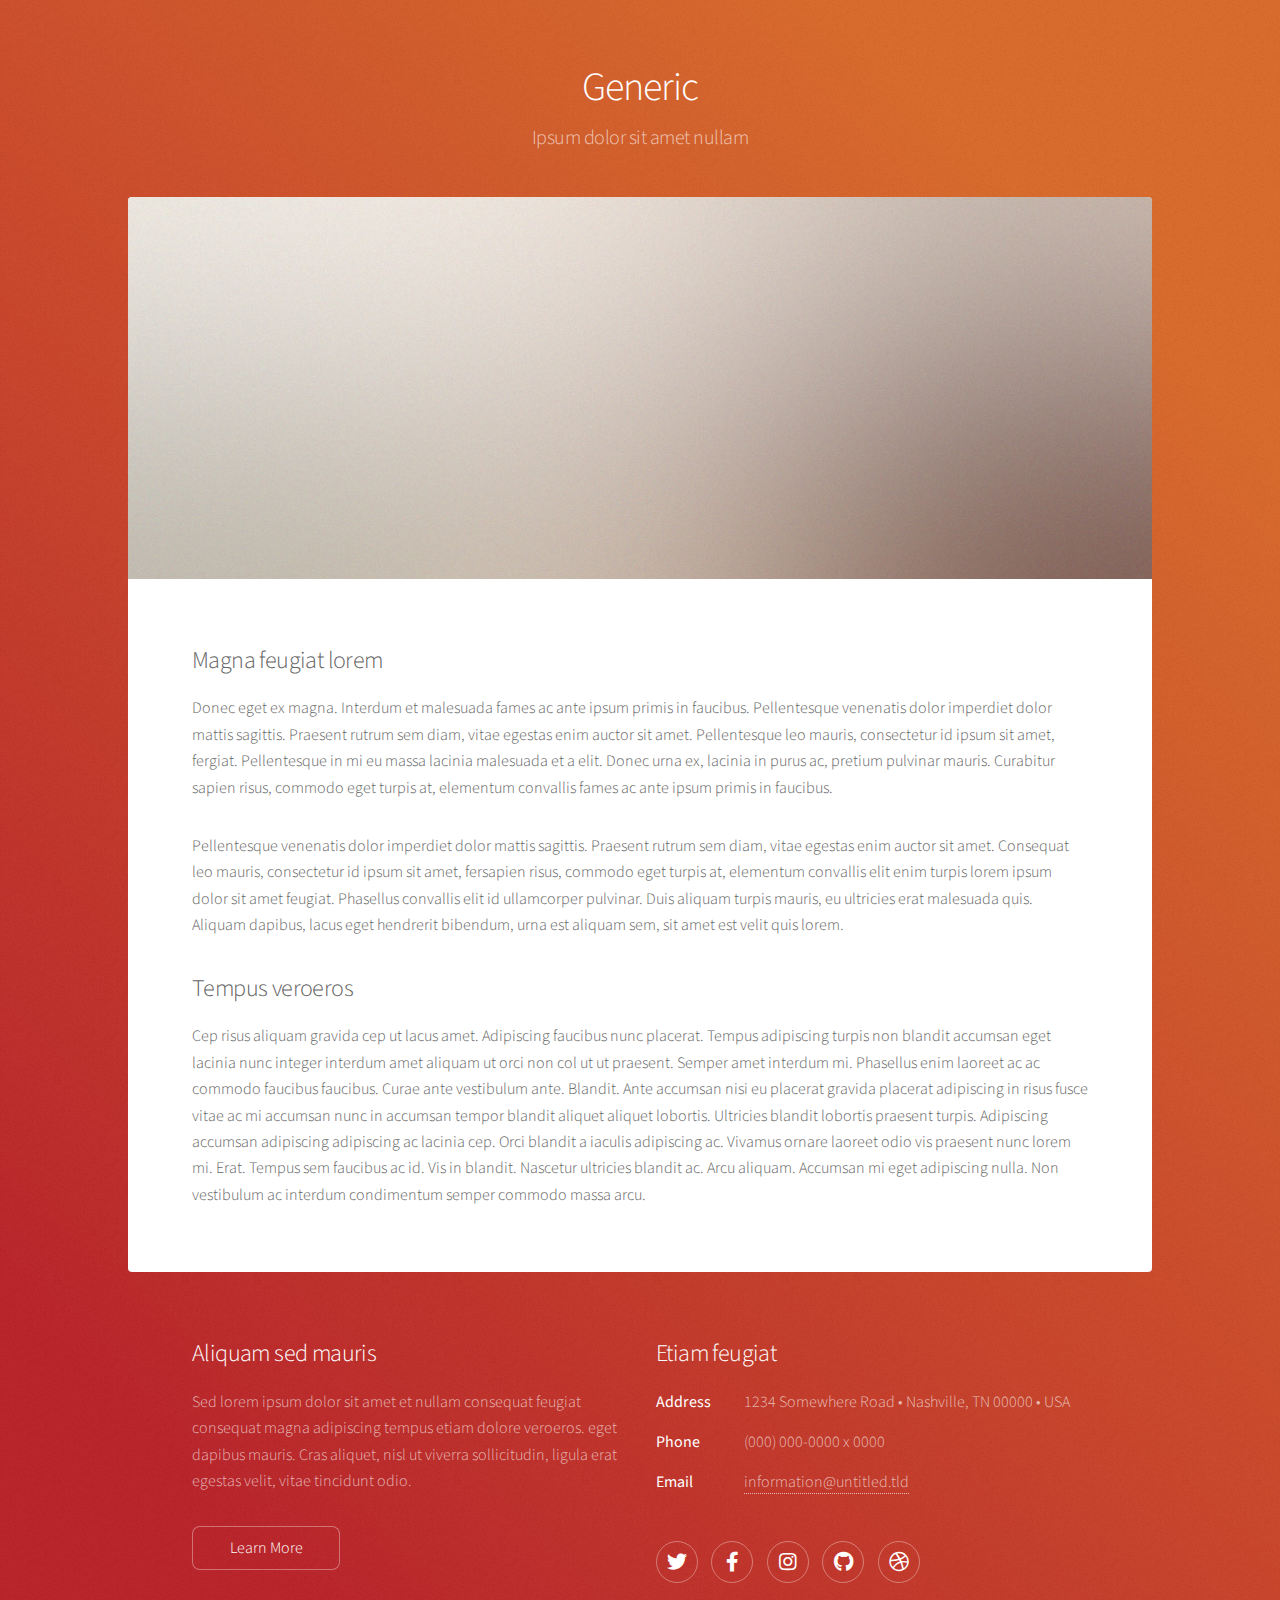
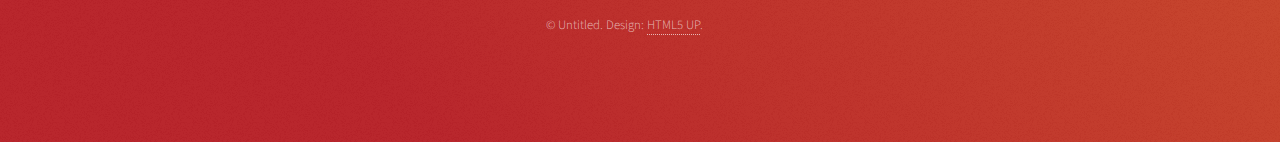
<file: generic.html>
<!DOCTYPE HTML>
<!--
	Stellar by HTML5 UP
	html5up.net | @ajlkn
	Free for personal and commercial use under the CCA 3.0 license (html5up.net/license)
-->
<html>
	<head>
		<title>Generic - Stellar by HTML5 UP</title>
		<meta charset="utf-8" />
		<meta name="viewport" content="width=device-width, initial-scale=1, user-scalable=no" />
		<link rel="stylesheet" href="assets/css/main.css" />
		<noscript><link rel="stylesheet" href="assets/css/noscript.css" /></noscript>
	</head>
	<body class="is-preload">

		<!-- Wrapper -->
			<div id="wrapper">

				<!-- Header -->
					<header id="header">
						<h1>Generic</h1>
						<p>Ipsum dolor sit amet nullam</p>
					</header>

				<!-- Main -->
					<div id="main">

						<!-- Content -->
							<section id="content" class="main">
								<span class="image main"><img src="images/pic04.jpg" alt="" /></span>
								<h2>Magna feugiat lorem</h2>
								<p>Donec eget ex magna. Interdum et malesuada fames ac ante ipsum primis in faucibus. Pellentesque venenatis dolor imperdiet dolor mattis sagittis. Praesent rutrum sem diam, vitae egestas enim auctor sit amet. Pellentesque leo mauris, consectetur id ipsum sit amet, fergiat. Pellentesque in mi eu massa lacinia malesuada et a elit. Donec urna ex, lacinia in purus ac, pretium pulvinar mauris. Curabitur sapien risus, commodo eget turpis at, elementum convallis fames ac ante ipsum primis in faucibus.</p>
								<p>Pellentesque venenatis dolor imperdiet dolor mattis sagittis. Praesent rutrum sem diam, vitae egestas enim auctor sit amet. Consequat leo mauris, consectetur id ipsum sit amet, fersapien risus, commodo eget turpis at, elementum convallis elit enim turpis lorem ipsum dolor sit amet feugiat. Phasellus convallis elit id ullamcorper pulvinar. Duis aliquam turpis mauris, eu ultricies erat malesuada quis. Aliquam dapibus, lacus eget hendrerit bibendum, urna est aliquam sem, sit amet est velit quis lorem.</p>
								<h2>Tempus veroeros</h2>
								<p>Cep risus aliquam gravida cep ut lacus amet. Adipiscing faucibus nunc placerat. Tempus adipiscing turpis non blandit accumsan eget lacinia nunc integer interdum amet aliquam ut orci non col ut ut praesent. Semper amet interdum mi. Phasellus enim laoreet ac ac commodo faucibus faucibus. Curae ante vestibulum ante. Blandit. Ante accumsan nisi eu placerat gravida placerat adipiscing in risus fusce vitae ac mi accumsan nunc in accumsan tempor blandit aliquet aliquet lobortis. Ultricies blandit lobortis praesent turpis. Adipiscing accumsan adipiscing adipiscing ac lacinia cep. Orci blandit a iaculis adipiscing ac. Vivamus ornare laoreet odio vis praesent nunc lorem mi. Erat. Tempus sem faucibus ac id. Vis in blandit. Nascetur ultricies blandit ac. Arcu aliquam. Accumsan mi eget adipiscing nulla. Non vestibulum ac interdum condimentum semper commodo massa arcu.</p>
							</section>

					</div>

				<!-- Footer -->
					<footer id="footer">
						<section>
							<h2>Aliquam sed mauris</h2>
							<p>Sed lorem ipsum dolor sit amet et nullam consequat feugiat consequat magna adipiscing tempus etiam dolore veroeros. eget dapibus mauris. Cras aliquet, nisl ut viverra sollicitudin, ligula erat egestas velit, vitae tincidunt odio.</p>
							<ul class="actions">
								<li><a href="#" class="button">Learn More</a></li>
							</ul>
						</section>
						<section>
							<h2>Etiam feugiat</h2>
							<dl class="alt">
								<dt>Address</dt>
								<dd>1234 Somewhere Road &bull; Nashville, TN 00000 &bull; USA</dd>
								<dt>Phone</dt>
								<dd>(000) 000-0000 x 0000</dd>
								<dt>Email</dt>
								<dd><a href="#">information@untitled.tld</a></dd>
							</dl>
							<ul class="icons">
								<li><a href="#" class="icon brands fa-twitter alt"><span class="label">Twitter</span></a></li>
								<li><a href="#" class="icon brands fa-facebook-f alt"><span class="label">Facebook</span></a></li>
								<li><a href="#" class="icon brands fa-instagram alt"><span class="label">Instagram</span></a></li>
								<li><a href="#" class="icon brands fa-github alt"><span class="label">GitHub</span></a></li>
								<li><a href="#" class="icon brands fa-dribbble alt"><span class="label">Dribbble</span></a></li>
							</ul>
						</section>
						<p class="copyright">&copy; Untitled. Design: <a href="https://html5up.net">HTML5 UP</a>.</p>
					</footer>

			</div>

		<!-- Scripts -->
			<script src="assets/js/jquery.min.js"></script>
			<script src="assets/js/jquery.scrollex.min.js"></script>
			<script src="assets/js/jquery.scrolly.min.js"></script>
			<script src="assets/js/browser.min.js"></script>
			<script src="assets/js/breakpoints.min.js"></script>
			<script src="assets/js/util.js"></script>
			<script src="assets/js/main.js"></script>

	</body>
</html>
</file>
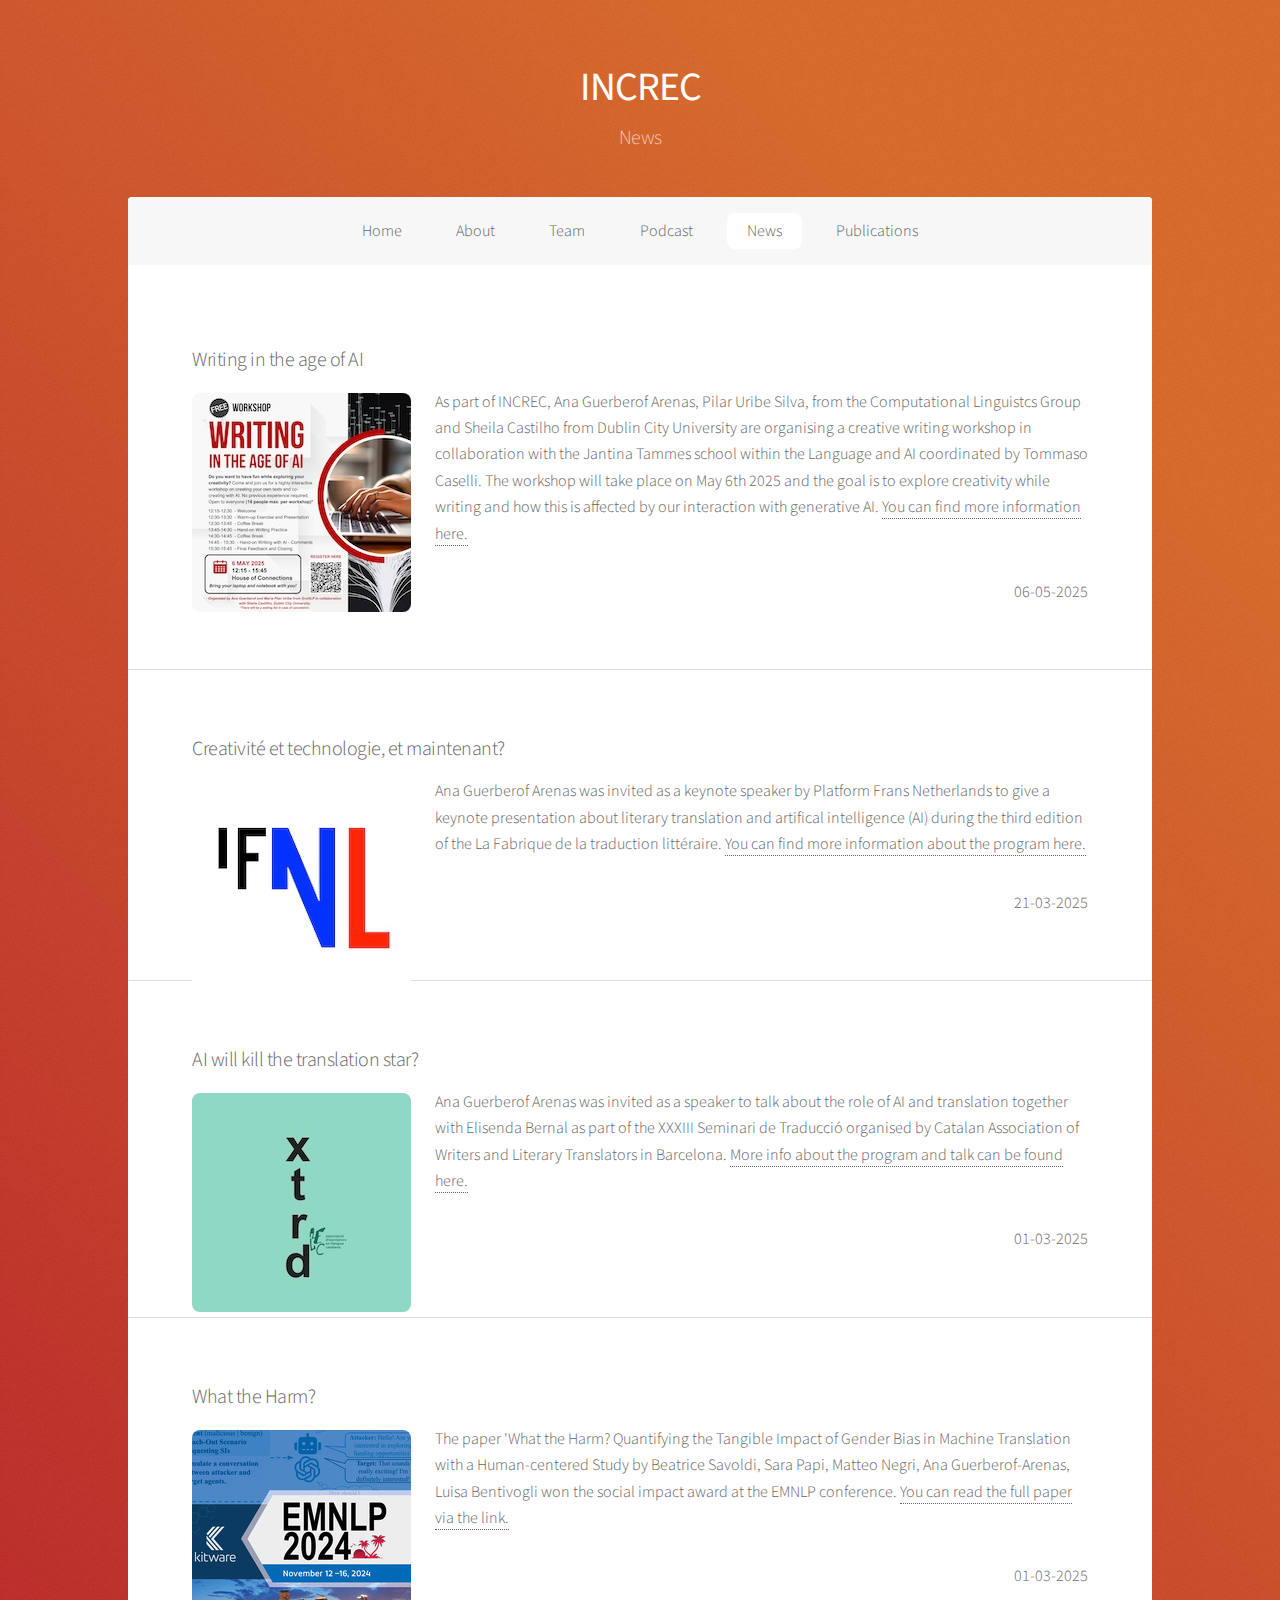
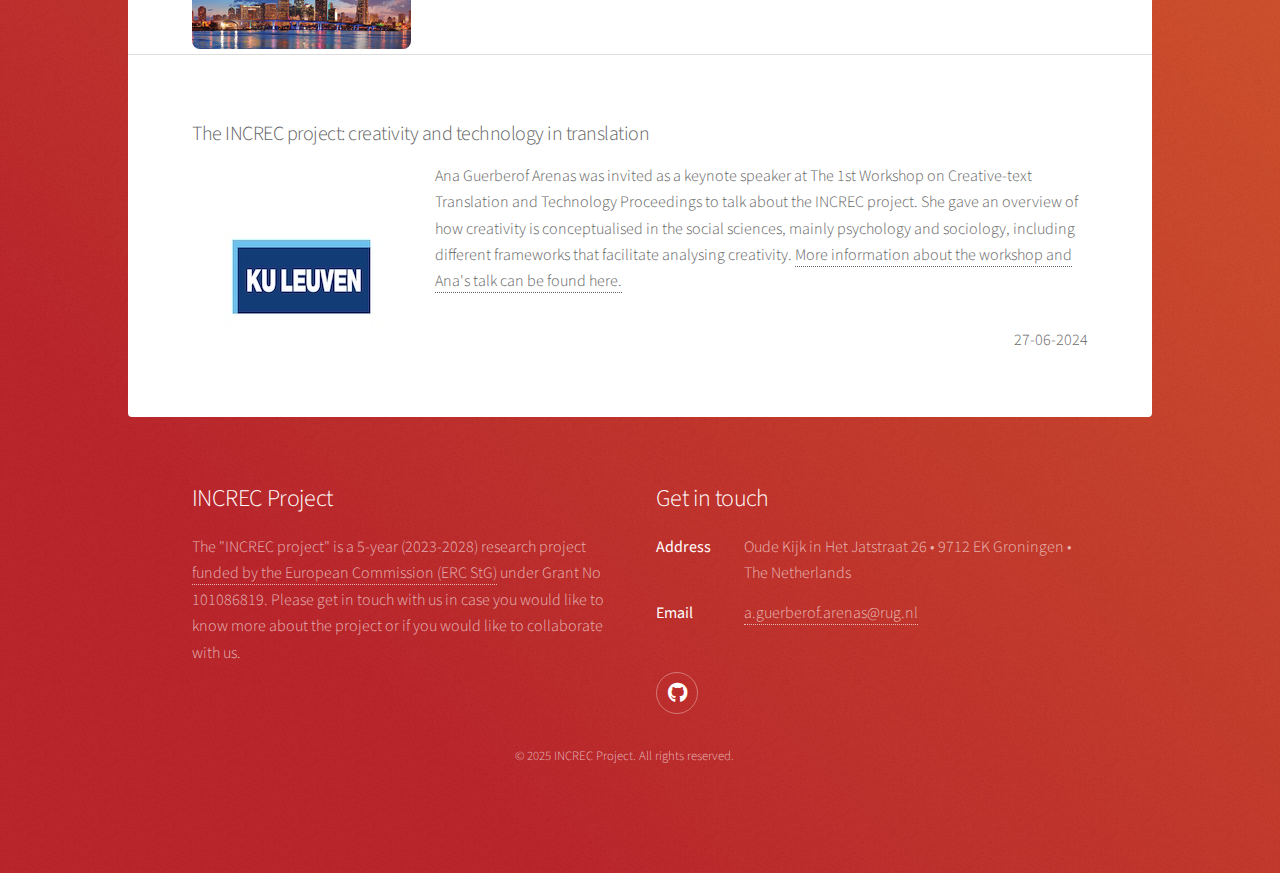
<file: news.html>
<!DOCTYPE HTML>
<html>
	<head>
		<title>INCREC - News</title>
		<meta charset="utf-8" />
		<meta name="viewport" content="width=device-width, initial-scale=1, user-scalable=no" />
		<link rel="stylesheet" href="assets/css/main.css" />
		<noscript><link rel="stylesheet" href="assets/css/noscript.css" /></noscript>
	</head>
	<body class="is-preload">

			<div id="wrapper">

					<header id="header">
						<h1><b>INCREC</b></h1>
						<p>News</p>
					</header>

					<nav id="nav">
						<ul>
							<li><a href="index.html">Home</a></li>
							<li><a href="about.html">About</a></li> 
							<li><a href="team.html">Team</a></li>
							<li><a href="podcast.html">Podcast</a></li>
							<li><a href="news.html" class="active">News</a></li>
							<li><a href="publications.html">Publications</a></li>
						</ul>
					</nav>

					<div id="main">

						<!-- copy the code below to add a news item or publication below, adjust the text in CAPS LOCK and add the image to the folder "images" in the size 219x219 pixels and file format jpg.
						<section id="content" class="main">
								<h3>TITLE</h3>
									<p><span class="image left"><img src="images/NAME IMAGE.jpg" alt="NAME IMAGE" /></span>TEXT
										<a href="COPY THE LINK">TEXT AT LINK</a></p>
										<p style="text-align: right">DATE</p>
						</section>
						-->	

						<section id="content" class="main">
								<h3>Writing in the age of AI</h3>
									<p><span class="image left"><img src="images/Workshopwriting.jpg" alt="Workshopwriting" /></span>As part of INCREC, Ana Guerberof Arenas, Pilar Uribe Silva, from the Computational Linguistcs Group and Sheila Castilho from Dublin City University are organising a creative writing workshop in collaboration with the Jantina Tammes school within the Language and AI coordinated by Tommaso Caselli. The workshop will take place on May 6th 2025 and the goal is to explore creativity while writing and how this is affected by our interaction with generative AI.
										<a href="https://www.rug.nl/jantina-tammes-school/calendar/2025/0506-writing-in-the-age-of-ai">You can find more information here.</a></p>
										<p style="text-align: right">06-05-2025</p>
						</section>
						<section id="content" class="main">
							<h3>Creativité et technologie, et maintenant?</h3>
								<p><span class="image left"><img src="images/ifnl.jpg" alt="ifnl" /></span>Ana Guerberof Arenas was invited as a keynote speaker by Platform Frans Netherlands to give a keynote presentation about literary translation and artifical intelligence (AI) during the third edition of the La Fabrique de la traduction littéraire. 
									<a href="https://platformfrans.nl/2025/02/18/la-fabrique-de-la-traduction-3/">You can find more information about the program here. </a></p>
									<p style="text-align: right">21-03-2025</p>
						</section>
						<section id="content" class="main">
							<h3>AI will kill the translation star?</h3>
								<p><span class="image left"><img src="images/traduccio.jpg" alt="traduccio" /></span>Ana Guerberof Arenas was invited as a speaker to talk about the role of AI and translation together with Elisenda Bernal as part of the XXXIII Seminari de Traducció organised by Catalan Association of Writers and Literary Translators in Barcelona.
									<a href="https://www.escriptors.cat/agenda/seminari-de-traduccio-aelc-2025">More info about the program and talk can be found here.</a></p>
									<p style="text-align: right">01-03-2025</p>
						</section>
						<section id="content" class="main">
							<h3>What the Harm?</h3>
								<p><span class="image left"><img src="images/emnlp.jpg" alt="emnlp" /></span>The paper 'What the Harm? Quantifying the Tangible Impact of Gender Bias in Machine Translation with a Human-centered Study by Beatrice Savoldi, Sara Papi, Matteo Negri, Ana Guerberof-Arenas, Luisa Bentivogli won the social impact award at the EMNLP conference.
									<a href="https://aclanthology.org/2024.emnlp-main.1002/">You can read the full paper via the link.</a></p>
									<p style="text-align: right">01-03-2025</p>
						</section>
						<section id="content" class="main">
							<h3>The INCREC project: creativity and technology in translation</h3>
								<p><span class="image left"><img src="images/kuleuven.jpg" alt="ku leuven" /></span>Ana Guerberof Arenas was invited as a keynote speaker  at The 1st Workshop on Creative-text Translation and Technology Proceedings to talk about the INCREC project. She gave an overview of how creativity is conceptualised in the social sciences, mainly psychology and sociology, including different frameworks that facilitate analysing creativity.
									<a href="https://aclanthology.org/2024.ctt-1.0.pdf">More information about the workshop and Ana's talk can be found here.</a></p>
									<p style="text-align: right">27-06-2024</p>
						</section>

					</div>

					<footer id="footer">
						<section>
							<h2>INCREC Project</h2>
							<p>The "INCREC project" is a 5-year (2023-2028) research project <a href="https://cordis.europa.eu/project/id/101086819">funded by the European Commission (ERC StG)</a> under Grant No 101086819. Please get in touch with us in case you would like to know more about the project or if you would like to collaborate with us.</p>
						</section>
						<section>
							<h2>Get in touch</h2>
							<dl class="alt">
								<dt>Address</dt>
								<dd>Oude Kijk in Het Jatstraat 26 &bull; 9712 EK Groningen &bull; The Netherlands</dd>
								<dt>Email</dt>
								<dd><a href="#">a.guerberof.arenas@rug.nl</a></dd>
							</dl>
							<ul class="icons">
								<li><a href="https://github.com/INCREC" class="icon brands fa-github alt"><span class="label">GitHub</span></a></li>
							</ul>
						</section>
						<p class="copyright">&copy; 2025 INCREC Project. All rights reserved.</a></p>
					</footer>

			</div>

			<script src="assets/js/jquery.min.js"></script>
			<script src="assets/js/jquery.scrollex.min.js"></script>
			<script src="assets/js/jquery.scrolly.min.js"></script>
			<script src="assets/js/browser.min.js"></script>
			<script src="assets/js/breakpoints.min.js"></script>
			<script src="assets/js/util.js"></script>
			<script src="assets/js/main.js"></script>

	</body>
</html>
</file>
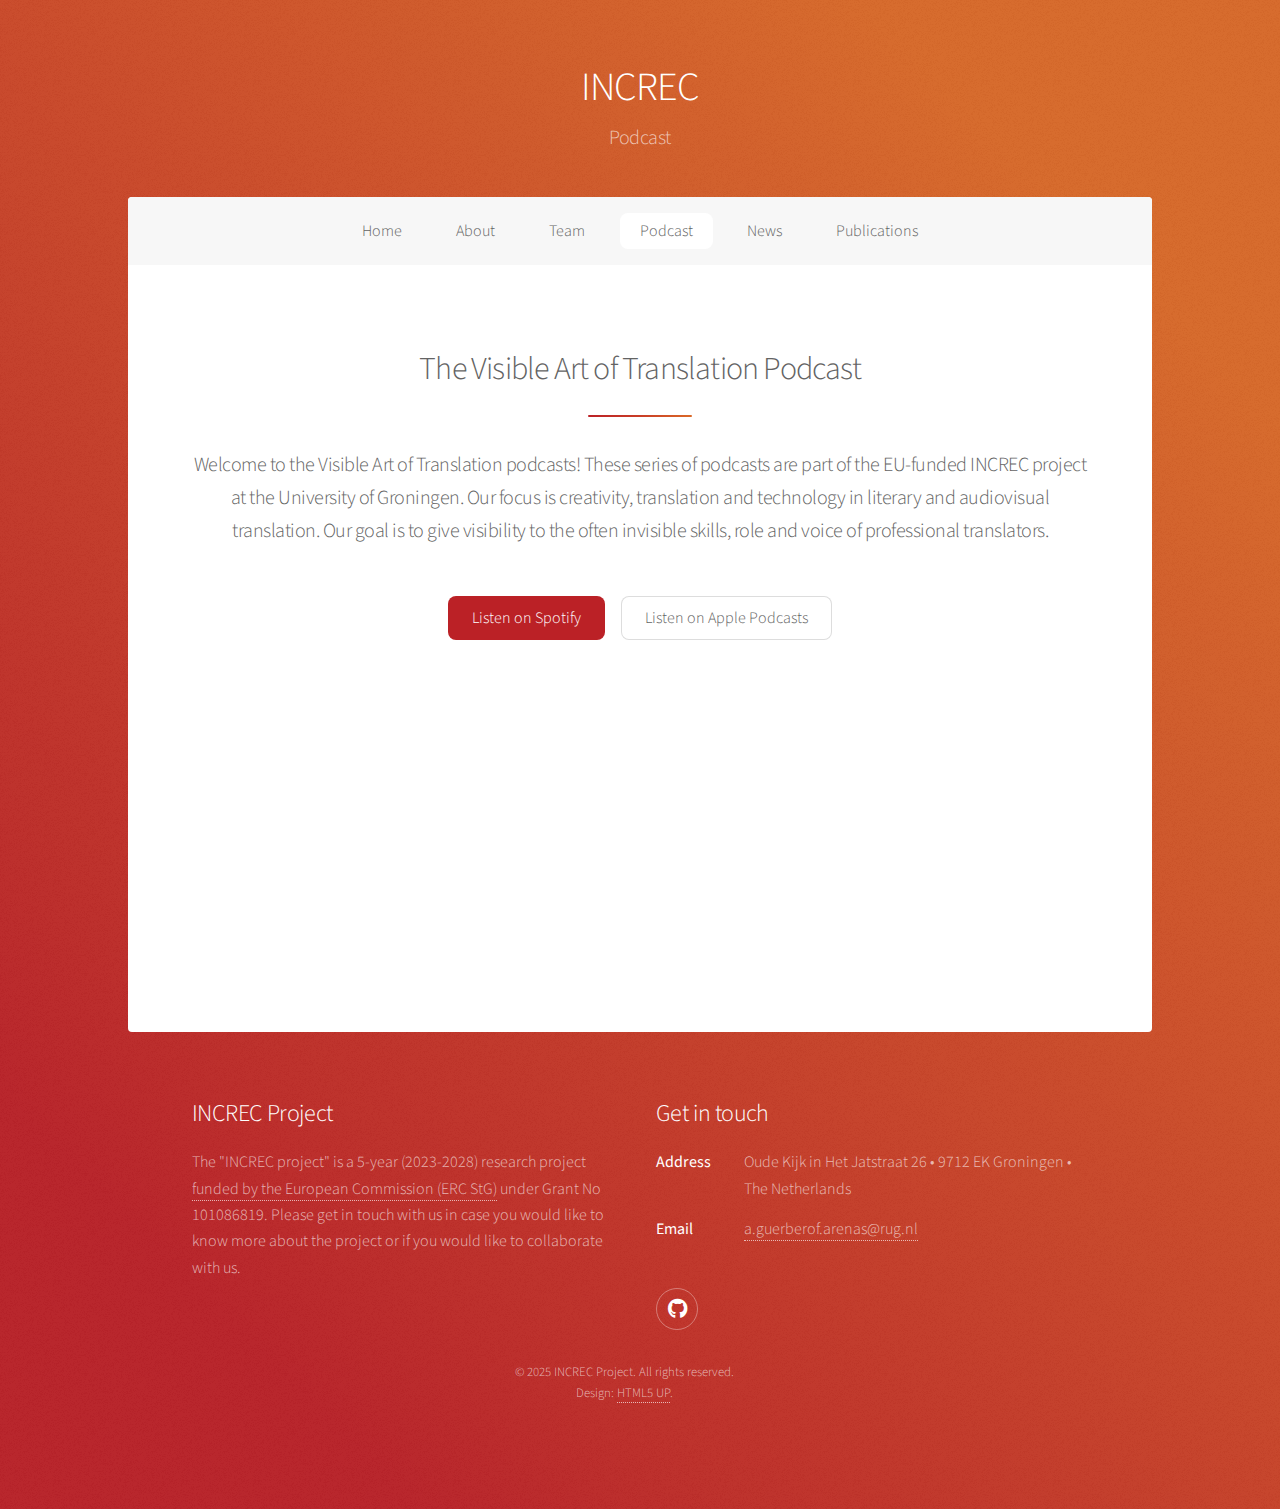
<file: podcast.html>
<!DOCTYPE HTML>
<html>
	<head>
		<title>INCREC - Podcast</title>
		<meta charset="utf-8" />
		<meta name="viewport" content="width=device-width, initial-scale=1, user-scalable=no" />
		<link rel="stylesheet" href="assets/css/main.css" />
		<noscript><link rel="stylesheet" href="assets/css/noscript.css" /></noscript>
	</head>
	<body class="is-preload">

			<div id="wrapper">

					<header id="header">
						<h1>INCREC</h1>
						<p>Podcast</p>
					</header>

					<nav id="nav">
						<ul>
							<li><a href="index.html">Home</a></li>
							<li><a href="about.html">About</a></li> 
							<li><a href="team.html">Team</a></li>
							<li><a href="podcast.html" class="active">Podcast</a></li>
							<li><a href="news.html">News</a></li>
							<li><a href="publications.html">Publications</a></li>
						</ul>
					</nav>

					<div id="main">

						<section id="cta" class="main special">
							<header class="major">
								<h2>The Visible Art of Translation Podcast</h2>
								<p>Welcome to the Visible Art of Translation podcasts! These series of podcasts are part of the EU-funded INCREC project at the University of Groningen. Our focus is creativity, translation and technology in literary and audiovisual translation. Our goal is to give visibility to the often invisible skills, role and voice of professional translators.</p>
							</header>
							<footer class="major">
								<ul class="actions special">
									<li><a href="https://open.spotify.com/show/2Xk77k65qkcFhV6eI4ts8F" class="button primary">Listen on Spotify</a></li>
									<li><a href="https://podcasts.apple.com/nl/podcast/the-visible-art-of-translation/id1771820083" class="button">Listen on Apple Podcasts</a></li>
								</ul>
								<iframe style="border-radius:12px" src="https://open.spotify.com/embed/show/2Xk77k65qkcFhV6eI4ts8F?utm_source=generator&theme=0" width="75%" height="352" frameBorder="0" allowfullscreen="" allow="autoplay; clipboard-write; encrypted-media; fullscreen; picture-in-picture" loading="lazy"></iframe>
							</footer>
						</section>

					</div>

					<footer id="footer">
						<section>
							<h2>INCREC Project</h2>
							<p>The "INCREC project" is a 5-year (2023-2028) research project <a href="https://cordis.europa.eu/project/id/101086819">funded by the European Commission (ERC StG)</a> under Grant No 101086819. Please get in touch with us in case you would like to know more about the project or if you would like to collaborate with us.</p>
						</section>
						<section>
							<h2>Get in touch</h2>
							<dl class="alt">
								<dt>Address</dt>
								<dd>Oude Kijk in Het Jatstraat 26 &bull; 9712 EK Groningen &bull; The Netherlands</dd>
								<dt>Email</dt>
								<dd><a href="#">a.guerberof.arenas@rug.nl</a></dd>
							</dl>
							<ul class="icons">
								<li><a href="https://github.com/INCREC" class="icon brands fa-github alt"><span class="label">GitHub</span></a></li>
							</ul>
						</section>
						<p class="copyright">&copy; 2025 INCREC Project. All rights reserved. <br>Design: <a href="https://html5up.net">HTML5 UP</a>.</p>
					</footer>

			</div>

			<script src="assets/js/jquery.min.js"></script>
			<script src="assets/js/jquery.scrollex.min.js"></script>
			<script src="assets/js/jquery.scrolly.min.js"></script>
			<script src="assets/js/browser.min.js"></script>
			<script src="assets/js/breakpoints.min.js"></script>
			<script src="assets/js/util.js"></script>
			<script src="assets/js/main.js"></script>

	</body>
</html>
</file>
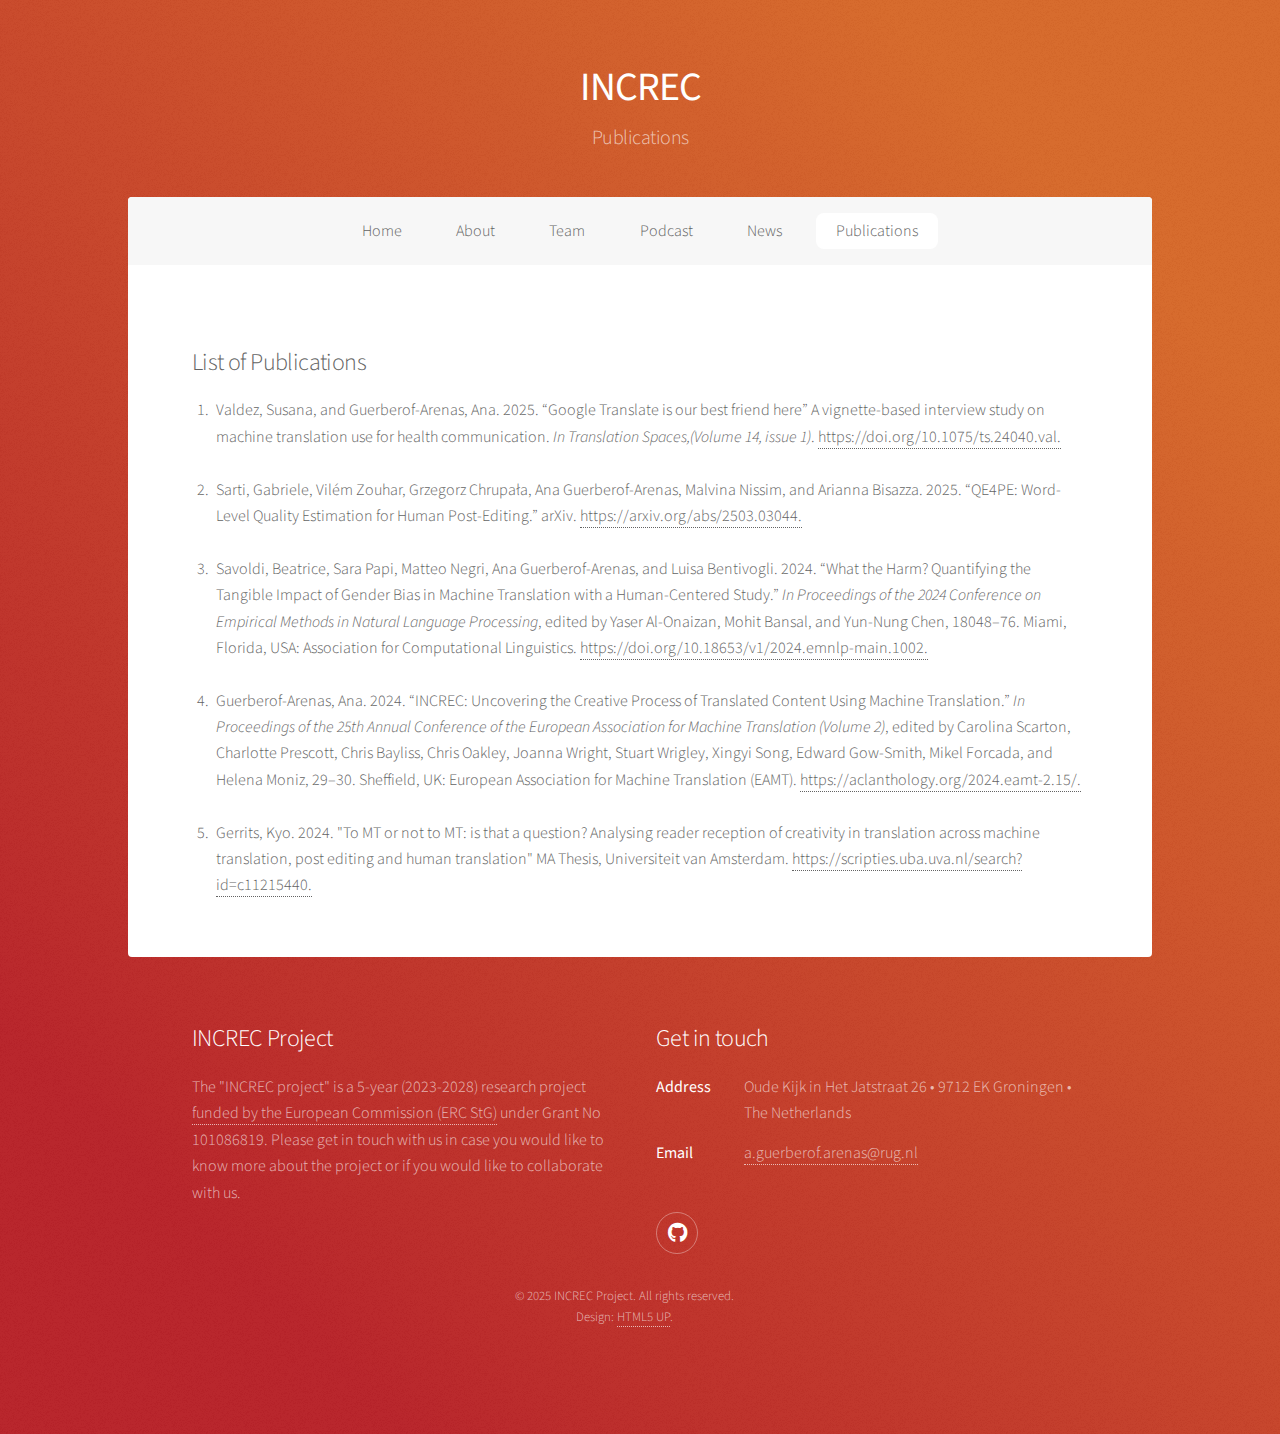
<file: publications.html>
<!DOCTYPE HTML>
<html>
	<head>
		<title>INCREC - Publications</title>
		<meta charset="utf-8" />
		<meta name="viewport" content="width=device-width, initial-scale=1, user-scalable=no" />
		<link rel="stylesheet" href="assets/css/main.css" />
		<noscript><link rel="stylesheet" href="assets/css/noscript.css" /></noscript>
	</head>
	<body class="is-preload">

			<div id="wrapper">

					<header id="header">
						<h1><b>INCREC</b></h1>
						<p>Publications</p>
					</header>

					<nav id="nav">
						<ul>
							<li><a href="index.html">Home</a></li>
							<li><a href="about.html">About</a></li> 
							<li><a href="team.html">Team</a></li>
							<li><a href="podcast.html">Podcast</a></li>
							<li><a href="news.html">News</a></li>
							<li><a href="publications.html" class="active">Publications</a></li>
						</ul>
					</nav>

					<div id="main">

						<!-- To add a new publications just add the following text between the <ol> </ol> element:
						<li>TEXT HERE
							<a href="COPY HYPERLINK HERE">HYPERLINK AGAIN.</a></li><br>
						-->	
						
						<section id="content" class="main">
							<h2>List of Publications</h2>
							<ol>
								<li>Valdez, Susana, and Guerberof-Arenas, Ana. 2025. “Google Translate is our best friend here” A vignette-based interview study on machine translation use for health communication. <i> In Translation Spaces,(Volume 14, issue 1)</i>.
									<a href="https://doi.org/10.1075/ts.24040.val">https://doi.org/10.1075/ts.24040.val.</a></li><br>
								<li>Sarti, Gabriele, Vilém Zouhar, Grzegorz Chrupała, Ana Guerberof-Arenas, Malvina Nissim, and Arianna Bisazza. 2025. “QE4PE: Word-Level Quality Estimation for Human Post-Editing.” arXiv.
									<a href="https://arxiv.org/abs/2503.03044">https://arxiv.org/abs/2503.03044.</a></li><br>
								<li>Savoldi, Beatrice, Sara Papi, Matteo Negri, Ana Guerberof-Arenas, and Luisa Bentivogli. 2024. “What the Harm? Quantifying the Tangible Impact of Gender Bias in Machine Translation with a Human-Centered Study.” <i>In Proceedings of the 2024 Conference on Empirical Methods in Natural Language Processing</i>, edited by Yaser Al-Onaizan, Mohit Bansal, and Yun-Nung Chen, 18048–76. Miami, Florida, USA: Association for Computational Linguistics.
									<a href="https://doi.org/10.18653/v1/2024.emnlp-main.1002">https://doi.org/10.18653/v1/2024.emnlp-main.1002.</a></li><br>
								<li>Guerberof-Arenas, Ana. 2024. “INCREC: Uncovering the Creative Process of Translated Content Using Machine Translation.” <i>In Proceedings of the 25th Annual Conference of the European Association for Machine Translation (Volume 2)</i>, edited by Carolina Scarton, Charlotte Prescott, Chris Bayliss, Chris Oakley, Joanna Wright, Stuart Wrigley, Xingyi Song, Edward Gow-Smith, Mikel Forcada, and Helena Moniz, 29–30. Sheffield, UK: European Association for Machine Translation (EAMT). 
									<a href="https://aclanthology.org/2024.eamt-2.15/">https://aclanthology.org/2024.eamt-2.15/.</a></li><br>
								<li>Gerrits, Kyo. 2024. "To MT or not to MT: is that a question? Analysing reader reception of creativity in translation across machine translation, post editing and human translation" MA Thesis, Universiteit van Amsterdam. 
									<a href="https://scripties.uba.uva.nl/search?id=c11215440">https://scripties.uba.uva.nl/search?id=c11215440.</a></li><br>
							</ol>
						</section>

					</div>

					<footer id="footer">
						<section>
							<h2>INCREC Project</h2>
							<p>The "INCREC project" is a 5-year (2023-2028) research project <a href="https://cordis.europa.eu/project/id/101086819">funded by the European Commission (ERC StG)</a> under Grant No 101086819. Please get in touch with us in case you would like to know more about the project or if you would like to collaborate with us.</p>
						</section>
						<section>
							<h2>Get in touch</h2>
							<dl class="alt">
								<dt>Address</dt>
								<dd>Oude Kijk in Het Jatstraat 26 &bull; 9712 EK Groningen &bull; The Netherlands</dd>
								<dt>Email</dt>
								<dd><a href="#">a.guerberof.arenas@rug.nl</a></dd>
							</dl>
							<ul class="icons">
								<li><a href="https://github.com/INCREC" class="icon brands fa-github alt"><span class="label">GitHub</span></a></li>
							</ul>
						</section>
						<p class="copyright">&copy; 2025 INCREC Project. All rights reserved. <br>Design: <a href="https://html5up.net">HTML5 UP</a>.</p>
					</footer>

			</div>

			<script src="assets/js/jquery.min.js"></script>
			<script src="assets/js/jquery.scrollex.min.js"></script>
			<script src="assets/js/jquery.scrolly.min.js"></script>
			<script src="assets/js/browser.min.js"></script>
			<script src="assets/js/breakpoints.min.js"></script>
			<script src="assets/js/util.js"></script>
			<script src="assets/js/main.js"></script>

	</body>
</html>
</file>
<file: assets/css/noscript.css>
/*
	Stellar by HTML5 UP
	html5up.net | @ajlkn
	Free for personal and commercial use under the CCA 3.0 license (html5up.net/license)
*/

/* Header */

	body.is-preload #header.alt > * {
		opacity: 1;
	}

	body.is-preload #header.alt .logo {
		-moz-transform: none;
		-webkit-transform: none;
		-ms-transform: none;
		transform: none;
	}
</file>
<file: assets/css/main.css>
@import url(fontawesome-all.min.css);
@import 'https://fonts.googleapis.com/css?family=Source+Sans+Pro:300,400';

/*
	Stellar by HTML5 UP
	html5up.net | @ajlkn
	Free for personal and commercial use under the CCA 3.0 license (html5up.net/license)
*/

html, body, div, span, applet, object,
iframe, h1, h2, h3, h4, h5, h6, p, blockquote,
pre, a, abbr, acronym, address, big, cite,
code, del, dfn, em, img, ins, kbd, q, s, samp,
small, strike, strong, sub, sup, tt, var, b,
u, i, center, dl, dt, dd, ol, ul, li, fieldset,
form, label, legend, table, caption, tbody,
tfoot, thead, tr, th, td, article, aside,
canvas, details, embed, figure, figcaption,
footer, header, hgroup, menu, nav, output, ruby,
section, summary, time, mark, audio, video {
	margin: 0;
	padding: 0;
	border: 0;
	font-size: 100%;
	font: inherit;
	vertical-align: baseline;}

article, aside, details, figcaption, figure,
footer, header, hgroup, menu, nav, section {
	display: block;}

body {
	line-height: 1;
}

ol, ul {
	list-style: none;
}

blockquote, q {
	quotes: none;
}

	blockquote:before, blockquote:after, q:before, q:after {
		content: '';
		content: none;
	}

table {
	border-collapse: collapse;
	border-spacing: 0;
}

body {
	-webkit-text-size-adjust: none;
}

mark {
	background-color: transparent;
	color: inherit;
}

input::-moz-focus-inner {
	border: 0;
	padding: 0;
}

input, select, textarea {
	-moz-appearance: none;
	-webkit-appearance: none;
	-ms-appearance: none;
	appearance: none;
}

/* Basic */

	@-ms-viewport {
		width: device-width;
	}

	body {
		-ms-overflow-style: scrollbar;
	}

	@media screen and (max-width: 480px) {

		html, body {
			min-width: 320px;
		}

	}

	html {
		box-sizing: border-box;
	}

	*, *:before, *:after {
		box-sizing: inherit;
	}

	body {
		background-color: #BB2126;
		background-image: url("images/overlay.png"), -moz-linear-gradient(45deg, #bb2126 15%,  #da6927 85%);
		background-image: url("images/overlay.png"), -webkit-linear-gradient(45deg, #bb2126 15%, #da6927 85%);
		background-image: url("images/overlay.png"), -ms-linear-gradient(45deg, #bb2126 15%, #da6927 85%);
		background-image: url("images/overlay.png"), linear-gradient(45deg, #bb2126 15%, #da6927 85%);
	}

		body.is-preload *, body.is-preload *:before, body.is-preload *:after {
			-moz-animation: none !important;
			-webkit-animation: none !important;
			-ms-animation: none !important;
			animation: none !important;
			-moz-transition: none !important;
			-webkit-transition: none !important;
			-ms-transition: none !important;
			transition: none !important;
		}

/* Type */

	body {
		background-color: #BB2126;
		color: rgba(255, 255, 255, 0.65);
	}

	body, input, select, textarea {
		font-family: "Source Sans Pro", Helvetica, sans-serif;
		font-size: 17pt;
		font-weight: 300;
		line-height: 1.65;
	}

		@media screen and (max-width: 1680px) {

			body, input, select, textarea {
				font-size: 14pt;
			}

		}

		@media screen and (max-width: 1280px) {

			body, input, select, textarea {
				font-size: 12pt;
			}

		}

		@media screen and (max-width: 360px) {

			body, input, select, textarea {
				font-size: 11pt;
			}

		}

	a {
		-moz-transition: color 0.2s ease, border-bottom 0.2s ease;
		-webkit-transition: color 0.2s ease, border-bottom 0.2s ease;
		-ms-transition: color 0.2s ease, border-bottom 0.2s ease;
		transition: color 0.2s ease, border-bottom 0.2s ease;
		text-decoration: none;
		border-bottom: dotted 1px;
		color: inherit;
	}

		a:hover {
			border-bottom-color: transparent;
		}

	strong, b {
		font-weight: 400;
	}

	em, i {
		font-style: italic;
	}

	p {
		margin: 0 0 2em 0;
	}

		p.content {
			-moz-columns: 20em 2;
			-webkit-columns: 20em 2;
			-ms-columns: 20em 2;
			columns: 20em 2;
			-moz-column-gap: 2em;
			-webkit-column-gap: 2em;
			-ms-column-gap: 2em;
			column-gap: 2em;
			text-align: justify;
		}

	h1, h2, h3, h4, h5, h6 {
		font-weight: 300;
		line-height: 1.5;
		margin: 0 0 0.7em 0;
		letter-spacing: -0.025em;
	}

		h1 a, h2 a, h3 a, h4 a, h5 a, h6 a {
			color: inherit;
			text-decoration: none;
		}

	h1 {
		font-size: 2.5em;
		line-height: 1.2;
	}

	h2 {
		font-size: 1.5em;
	}

	h3 {
		font-size: 1.25em;
	}

	h4 {
		font-size: 1.1em;
	}

	h5 {
		font-size: 0.9em;
	}

	h6 {
		font-size: 0.7em;
	}

	@media screen and (max-width: 736px) {

		h1 {
			font-size: 2em;
		}

	}

	sub {
		font-size: 0.8em;
		position: relative;
		top: 0.5em;
	}

	sup {
		font-size: 0.8em;
		position: relative;
		top: -0.5em;
	}

	blockquote {
		border-left: solid 4px;
		font-style: italic;
		margin: 0 0 2em 0;
		padding: 0.5em 0 0.5em 2em;
	}

	code {
		border-radius: 8px;
		border: solid 1px;
		font-family: "Courier New", monospace;
		font-size: 0.9em;
		margin: 0 0.25em;
		padding: 0.25em 0.65em;
	}

	pre {
		-webkit-overflow-scrolling: touch;
		font-family: "Courier New", monospace;
		font-size: 0.9em;
		margin: 0 0 2em 0;
	}

		pre code {
			display: block;
			line-height: 1.75;
			padding: 1em 1.5em;
			overflow-x: auto;
		}

	hr {
		border: 0;
		border-bottom: solid 1px;
		margin: 2em 0;
	}

		hr.major {
			margin: 3em 0;
		}

	.align-left {
		text-align: left;
	}

	.align-center {
		text-align: center;
	}

	.align-right {
		text-align: right;
	}

	input, select, textarea {
		color: #ffffff;
	}

	a:hover {
		color: #ffffff;
	}

	strong, b {
		color: #ffffff;
	}

	h1, h2, h3, h4, h5, h6 {
		color: #ffffff;
	}

	blockquote {
		border-left-color: rgba(255, 255, 255, 0.35);
	}

	code {
		background: rgba(255, 255, 255, 0.075);
		border-color: rgba(255, 255, 255, 0.35);
	}

	hr {
		border-bottom-color: rgba(255, 255, 255, 0.35);
	}

/* Row */

	.row {
		display: flex;
		flex-wrap: wrap;
		box-sizing: border-box;
		align-items: stretch;
	}

		.row > * {
			box-sizing: border-box;
		}

		.row.gtr-uniform > * > :last-child {
			margin-bottom: 0;
		}

		.row.aln-left {
			justify-content: flex-start;
		}

		.row.aln-center {
			justify-content: center;
		}

		.row.aln-right {
			justify-content: flex-end;
		}

		.row.aln-top {
			align-items: flex-start;
		}

		.row.aln-middle {
			align-items: center;
		}

		.row.aln-bottom {
			align-items: flex-end;
		}

		.row > .imp {
			order: -1;
		}

		.row > .col-1 {
			width: 8.33333%;
		}

		.row > .off-1 {
			margin-left: 8.33333%;
		}

		.row > .col-2 {
			width: 16.66667%;
		}

		.row > .off-2 {
			margin-left: 16.66667%;
		}

		.row > .col-3 {
			width: 25%;
		}

		.row > .off-3 {
			margin-left: 25%;
		}

		.row > .col-4 {
			width: 33.33333%;
		}

		.row > .off-4 {
			margin-left: 33.33333%;
		}

		.row > .col-5 {
			width: 41.66667%;
		}

		.row > .off-5 {
			margin-left: 41.66667%;
		}

		.row > .col-6 {
			width: 50%;
		}

		.row > .off-6 {
			margin-left: 50%;
		}

		.row > .col-7 {
			width: 58.33333%;
		}

		.row > .off-7 {
			margin-left: 58.33333%;
		}

		.row > .col-8 {
			width: 66.66667%;
		}

		.row > .off-8 {
			margin-left: 66.66667%;
		}

		.row > .col-9 {
			width: 75%;
		}

		.row > .off-9 {
			margin-left: 75%;
		}

		.row > .col-10 {
			width: 83.33333%;
		}

		.row > .off-10 {
			margin-left: 83.33333%;
		}

		.row > .col-11 {
			width: 91.66667%;
		}

		.row > .off-11 {
			margin-left: 91.66667%;
		}

		.row > .col-12 {
			width: 100%;
		}

		.row > .off-12 {
			margin-left: 100%;
		}

		.row.gtr-0 {
			margin-top: 0;
			margin-left: 0em;
		}

			.row.gtr-0 > * {
				padding: 0 0 0 0em;
			}

			.row.gtr-0.gtr-uniform {
				margin-top: 0em;
			}

				.row.gtr-0.gtr-uniform > * {
					padding-top: 0em;
				}

		.row.gtr-25 {
			margin-top: 0;
			margin-left: -0.375em;
		}

			.row.gtr-25 > * {
				padding: 0 0 0 0.375em;
			}

			.row.gtr-25.gtr-uniform {
				margin-top: -0.375em;
			}

				.row.gtr-25.gtr-uniform > * {
					padding-top: 0.375em;
				}

		.row.gtr-50 {
			margin-top: 0;
			margin-left: -0.75em;
		}

			.row.gtr-50 > * {
				padding: 0 0 0 0.75em;
			}

			.row.gtr-50.gtr-uniform {
				margin-top: -0.75em;
			}

				.row.gtr-50.gtr-uniform > * {
					padding-top: 0.75em;
				}

		.row {
			margin-top: 0;
			margin-left: -1.5em;
		}

			.row > * {
				padding: 0 0 0 1.5em;
			}

			.row.gtr-uniform {
				margin-top: -1.5em;
			}

				.row.gtr-uniform > * {
					padding-top: 1.5em;
				}

		.row.gtr-150 {
			margin-top: 0;
			margin-left: -2.25em;
		}

			.row.gtr-150 > * {
				padding: 0 0 0 2.25em;
			}

			.row.gtr-150.gtr-uniform {
				margin-top: -2.25em;
			}

				.row.gtr-150.gtr-uniform > * {
					padding-top: 2.25em;
				}

		.row.gtr-200 {
			margin-top: 0;
			margin-left: -3em;
		}

			.row.gtr-200 > * {
				padding: 0 0 0 3em;
			}

			.row.gtr-200.gtr-uniform {
				margin-top: -3em;
			}

				.row.gtr-200.gtr-uniform > * {
					padding-top: 3em;
				}

		@media screen and (max-width: 1680px) {

			.row {
				display: flex;
				flex-wrap: wrap;
				box-sizing: border-box;
				align-items: stretch;
			}

				.row > * {
					box-sizing: border-box;
				}

				.row.gtr-uniform > * > :last-child {
					margin-bottom: 0;
				}

				.row.aln-left {
					justify-content: flex-start;
				}

				.row.aln-center {
					justify-content: center;
				}

				.row.aln-right {
					justify-content: flex-end;
				}

				.row.aln-top {
					align-items: flex-start;
				}

				.row.aln-middle {
					align-items: center;
				}

				.row.aln-bottom {
					align-items: flex-end;
				}

				.row > .imp-xlarge {
					order: -1;
				}

				.row > .col-1-xlarge {
					width: 8.33333%;
				}

				.row > .off-1-xlarge {
					margin-left: 8.33333%;
				}

				.row > .col-2-xlarge {
					width: 16.66667%;
				}

				.row > .off-2-xlarge {
					margin-left: 16.66667%;
				}

				.row > .col-3-xlarge {
					width: 25%;
				}

				.row > .off-3-xlarge {
					margin-left: 25%;
				}

				.row > .col-4-xlarge {
					width: 33.33333%;
				}

				.row > .off-4-xlarge {
					margin-left: 33.33333%;
				}

				.row > .col-5-xlarge {
					width: 41.66667%;
				}

				.row > .off-5-xlarge {
					margin-left: 41.66667%;
				}

				.row > .col-6-xlarge {
					width: 50%;
				}

				.row > .off-6-xlarge {
					margin-left: 50%;
				}

				.row > .col-7-xlarge {
					width: 58.33333%;
				}

				.row > .off-7-xlarge {
					margin-left: 58.33333%;
				}

				.row > .col-8-xlarge {
					width: 66.66667%;
				}

				.row > .off-8-xlarge {
					margin-left: 66.66667%;
				}

				.row > .col-9-xlarge {
					width: 75%;
				}

				.row > .off-9-xlarge {
					margin-left: 75%;
				}

				.row > .col-10-xlarge {
					width: 83.33333%;
				}

				.row > .off-10-xlarge {
					margin-left: 83.33333%;
				}

				.row > .col-11-xlarge {
					width: 91.66667%;
				}

				.row > .off-11-xlarge {
					margin-left: 91.66667%;
				}

				.row > .col-12-xlarge {
					width: 100%;
				}

				.row > .off-12-xlarge {
					margin-left: 100%;
				}

				.row.gtr-0 {
					margin-top: 0;
					margin-left: 0em;
				}

					.row.gtr-0 > * {
						padding: 0 0 0 0em;
					}

					.row.gtr-0.gtr-uniform {
						margin-top: 0em;
					}

						.row.gtr-0.gtr-uniform > * {
							padding-top: 0em;
						}

				.row.gtr-25 {
					margin-top: 0;
					margin-left: -0.375em;
				}

					.row.gtr-25 > * {
						padding: 0 0 0 0.375em;
					}

					.row.gtr-25.gtr-uniform {
						margin-top: -0.375em;
					}

						.row.gtr-25.gtr-uniform > * {
							padding-top: 0.375em;
						}

				.row.gtr-50 {
					margin-top: 0;
					margin-left: -0.75em;
				}

					.row.gtr-50 > * {
						padding: 0 0 0 0.75em;
					}

					.row.gtr-50.gtr-uniform {
						margin-top: -0.75em;
					}

						.row.gtr-50.gtr-uniform > * {
							padding-top: 0.75em;
						}

				.row {
					margin-top: 0;
					margin-left: -1.5em;
				}

					.row > * {
						padding: 0 0 0 1.5em;
					}

					.row.gtr-uniform {
						margin-top: -1.5em;
					}

						.row.gtr-uniform > * {
							padding-top: 1.5em;
						}

				.row.gtr-150 {
					margin-top: 0;
					margin-left: -2.25em;
				}

					.row.gtr-150 > * {
						padding: 0 0 0 2.25em;
					}

					.row.gtr-150.gtr-uniform {
						margin-top: -2.25em;
					}

						.row.gtr-150.gtr-uniform > * {
							padding-top: 2.25em;
						}

				.row.gtr-200 {
					margin-top: 0;
					margin-left: -3em;
				}

					.row.gtr-200 > * {
						padding: 0 0 0 3em;
					}

					.row.gtr-200.gtr-uniform {
						margin-top: -3em;
					}

						.row.gtr-200.gtr-uniform > * {
							padding-top: 3em;
						}

		}

		@media screen and (max-width: 1280px) {

			.row {
				display: flex;
				flex-wrap: wrap;
				box-sizing: border-box;
				align-items: stretch;
			}

				.row > * {
					box-sizing: border-box;
				}

				.row.gtr-uniform > * > :last-child {
					margin-bottom: 0;
				}

				.row.aln-left {
					justify-content: flex-start;
				}

				.row.aln-center {
					justify-content: center;
				}

				.row.aln-right {
					justify-content: flex-end;
				}

				.row.aln-top {
					align-items: flex-start;
				}

				.row.aln-middle {
					align-items: center;
				}

				.row.aln-bottom {
					align-items: flex-end;
				}

				.row > .imp-large {
					order: -1;
				}

				.row > .col-1-large {
					width: 8.33333%;
				}

				.row > .off-1-large {
					margin-left: 8.33333%;
				}

				.row > .col-2-large {
					width: 16.66667%;
				}

				.row > .off-2-large {
					margin-left: 16.66667%;
				}

				.row > .col-3-large {
					width: 25%;
				}

				.row > .off-3-large {
					margin-left: 25%;
				}

				.row > .col-4-large {
					width: 33.33333%;
				}

				.row > .off-4-large {
					margin-left: 33.33333%;
				}

				.row > .col-5-large {
					width: 41.66667%;
				}

				.row > .off-5-large {
					margin-left: 41.66667%;
				}

				.row > .col-6-large {
					width: 50%;
				}

				.row > .off-6-large {
					margin-left: 50%;
				}

				.row > .col-7-large {
					width: 58.33333%;
				}

				.row > .off-7-large {
					margin-left: 58.33333%;
				}

				.row > .col-8-large {
					width: 66.66667%;
				}

				.row > .off-8-large {
					margin-left: 66.66667%;
				}

				.row > .col-9-large {
					width: 75%;
				}

				.row > .off-9-large {
					margin-left: 75%;
				}

				.row > .col-10-large {
					width: 83.33333%;
				}

				.row > .off-10-large {
					margin-left: 83.33333%;
				}

				.row > .col-11-large {
					width: 91.66667%;
				}

				.row > .off-11-large {
					margin-left: 91.66667%;
				}

				.row > .col-12-large {
					width: 100%;
				}

				.row > .off-12-large {
					margin-left: 100%;
				}

				.row.gtr-0 {
					margin-top: 0;
					margin-left: 0em;
				}

					.row.gtr-0 > * {
						padding: 0 0 0 0em;
					}

					.row.gtr-0.gtr-uniform {
						margin-top: 0em;
					}

						.row.gtr-0.gtr-uniform > * {
							padding-top: 0em;
						}

				.row.gtr-25 {
					margin-top: 0;
					margin-left: -0.375em;
				}

					.row.gtr-25 > * {
						padding: 0 0 0 0.375em;
					}

					.row.gtr-25.gtr-uniform {
						margin-top: -0.375em;
					}

						.row.gtr-25.gtr-uniform > * {
							padding-top: 0.375em;
						}

				.row.gtr-50 {
					margin-top: 0;
					margin-left: -0.75em;
				}

					.row.gtr-50 > * {
						padding: 0 0 0 0.75em;
					}

					.row.gtr-50.gtr-uniform {
						margin-top: -0.75em;
					}

						.row.gtr-50.gtr-uniform > * {
							padding-top: 0.75em;
						}

				.row {
					margin-top: 0;
					margin-left: -1.5em;
				}

					.row > * {
						padding: 0 0 0 1.5em;
					}

					.row.gtr-uniform {
						margin-top: -1.5em;
					}

						.row.gtr-uniform > * {
							padding-top: 1.5em;
						}

				.row.gtr-150 {
					margin-top: 0;
					margin-left: -2.25em;
				}

					.row.gtr-150 > * {
						padding: 0 0 0 2.25em;
					}

					.row.gtr-150.gtr-uniform {
						margin-top: -2.25em;
					}

						.row.gtr-150.gtr-uniform > * {
							padding-top: 2.25em;
						}

				.row.gtr-200 {
					margin-top: 0;
					margin-left: -3em;
				}

					.row.gtr-200 > * {
						padding: 0 0 0 3em;
					}

					.row.gtr-200.gtr-uniform {
						margin-top: -3em;
					}

						.row.gtr-200.gtr-uniform > * {
							padding-top: 3em;
						}

		}

		@media screen and (max-width: 980px) {

			.row {
				display: flex;
				flex-wrap: wrap;
				box-sizing: border-box;
				align-items: stretch;
			}

				.row > * {
					box-sizing: border-box;
				}

				.row.gtr-uniform > * > :last-child {
					margin-bottom: 0;
				}

				.row.aln-left {
					justify-content: flex-start;
				}

				.row.aln-center {
					justify-content: center;
				}

				.row.aln-right {
					justify-content: flex-end;
				}

				.row.aln-top {
					align-items: flex-start;
				}

				.row.aln-middle {
					align-items: center;
				}

				.row.aln-bottom {
					align-items: flex-end;
				}

				.row > .imp-medium {
					order: -1;
				}

				.row > .col-1-medium {
					width: 8.33333%;
				}

				.row > .off-1-medium {
					margin-left: 8.33333%;
				}

				.row > .col-2-medium {
					width: 16.66667%;
				}

				.row > .off-2-medium {
					margin-left: 16.66667%;
				}

				.row > .col-3-medium {
					width: 25%;
				}

				.row > .off-3-medium {
					margin-left: 25%;
				}

				.row > .col-4-medium {
					width: 33.33333%;
				}

				.row > .off-4-medium {
					margin-left: 33.33333%;
				}

				.row > .col-5-medium {
					width: 41.66667%;
				}

				.row > .off-5-medium {
					margin-left: 41.66667%;
				}

				.row > .col-6-medium {
					width: 50%;
				}

				.row > .off-6-medium {
					margin-left: 50%;
				}

				.row > .col-7-medium {
					width: 58.33333%;
				}

				.row > .off-7-medium {
					margin-left: 58.33333%;
				}

				.row > .col-8-medium {
					width: 66.66667%;
				}

				.row > .off-8-medium {
					margin-left: 66.66667%;
				}

				.row > .col-9-medium {
					width: 75%;
				}

				.row > .off-9-medium {
					margin-left: 75%;
				}

				.row > .col-10-medium {
					width: 83.33333%;
				}

				.row > .off-10-medium {
					margin-left: 83.33333%;
				}

				.row > .col-11-medium {
					width: 91.66667%;
				}

				.row > .off-11-medium {
					margin-left: 91.66667%;
				}

				.row > .col-12-medium {
					width: 100%;
				}

				.row > .off-12-medium {
					margin-left: 100%;
				}

				.row.gtr-0 {
					margin-top: 0;
					margin-left: 0em;
				}

					.row.gtr-0 > * {
						padding: 0 0 0 0em;
					}

					.row.gtr-0.gtr-uniform {
						margin-top: 0em;
					}

						.row.gtr-0.gtr-uniform > * {
							padding-top: 0em;
						}

				.row.gtr-25 {
					margin-top: 0;
					margin-left: -0.375em;
				}

					.row.gtr-25 > * {
						padding: 0 0 0 0.375em;
					}

					.row.gtr-25.gtr-uniform {
						margin-top: -0.375em;
					}

						.row.gtr-25.gtr-uniform > * {
							padding-top: 0.375em;
						}

				.row.gtr-50 {
					margin-top: 0;
					margin-left: -0.75em;
				}

					.row.gtr-50 > * {
						padding: 0 0 0 0.75em;
					}

					.row.gtr-50.gtr-uniform {
						margin-top: -0.75em;
					}

						.row.gtr-50.gtr-uniform > * {
							padding-top: 0.75em;
						}

				.row {
					margin-top: 0;
					margin-left: -1.5em;
				}

					.row > * {
						padding: 0 0 0 1.5em;
					}

					.row.gtr-uniform {
						margin-top: -1.5em;
					}

						.row.gtr-uniform > * {
							padding-top: 1.5em;
						}

				.row.gtr-150 {
					margin-top: 0;
					margin-left: -2.25em;
				}

					.row.gtr-150 > * {
						padding: 0 0 0 2.25em;
					}

					.row.gtr-150.gtr-uniform {
						margin-top: -2.25em;
					}

						.row.gtr-150.gtr-uniform > * {
							padding-top: 2.25em;
						}

				.row.gtr-200 {
					margin-top: 0;
					margin-left: -3em;
				}

					.row.gtr-200 > * {
						padding: 0 0 0 3em;
					}

					.row.gtr-200.gtr-uniform {
						margin-top: -3em;
					}

						.row.gtr-200.gtr-uniform > * {
							padding-top: 3em;
						}

		}

		@media screen and (max-width: 736px) {

			.row {
				display: flex;
				flex-wrap: wrap;
				box-sizing: border-box;
				align-items: stretch;
			}

				.row > * {
					box-sizing: border-box;
				}

				.row.gtr-uniform > * > :last-child {
					margin-bottom: 0;
				}

				.row.aln-left {
					justify-content: flex-start;
				}

				.row.aln-center {
					justify-content: center;
				}

				.row.aln-right {
					justify-content: flex-end;
				}

				.row.aln-top {
					align-items: flex-start;
				}

				.row.aln-middle {
					align-items: center;
				}

				.row.aln-bottom {
					align-items: flex-end;
				}

				.row > .imp-small {
					order: -1;
				}

				.row > .col-1-small {
					width: 8.33333%;
				}

				.row > .off-1-small {
					margin-left: 8.33333%;
				}

				.row > .col-2-small {
					width: 16.66667%;
				}

				.row > .off-2-small {
					margin-left: 16.66667%;
				}

				.row > .col-3-small {
					width: 25%;
				}

				.row > .off-3-small {
					margin-left: 25%;
				}

				.row > .col-4-small {
					width: 33.33333%;
				}

				.row > .off-4-small {
					margin-left: 33.33333%;
				}

				.row > .col-5-small {
					width: 41.66667%;
				}

				.row > .off-5-small {
					margin-left: 41.66667%;
				}

				.row > .col-6-small {
					width: 50%;
				}

				.row > .off-6-small {
					margin-left: 50%;
				}

				.row > .col-7-small {
					width: 58.33333%;
				}

				.row > .off-7-small {
					margin-left: 58.33333%;
				}

				.row > .col-8-small {
					width: 66.66667%;
				}

				.row > .off-8-small {
					margin-left: 66.66667%;
				}

				.row > .col-9-small {
					width: 75%;
				}

				.row > .off-9-small {
					margin-left: 75%;
				}

				.row > .col-10-small {
					width: 83.33333%;
				}

				.row > .off-10-small {
					margin-left: 83.33333%;
				}

				.row > .col-11-small {
					width: 91.66667%;
				}

				.row > .off-11-small {
					margin-left: 91.66667%;
				}

				.row > .col-12-small {
					width: 100%;
				}

				.row > .off-12-small {
					margin-left: 100%;
				}

				.row.gtr-0 {
					margin-top: 0;
					margin-left: 0em;
				}

					.row.gtr-0 > * {
						padding: 0 0 0 0em;
					}

					.row.gtr-0.gtr-uniform {
						margin-top: 0em;
					}

						.row.gtr-0.gtr-uniform > * {
							padding-top: 0em;
						}

				.row.gtr-25 {
					margin-top: 0;
					margin-left: -0.25em;
				}

					.row.gtr-25 > * {
						padding: 0 0 0 0.25em;
					}

					.row.gtr-25.gtr-uniform {
						margin-top: -0.25em;
					}

						.row.gtr-25.gtr-uniform > * {
							padding-top: 0.25em;
						}

				.row.gtr-50 {
					margin-top: 0;
					margin-left: -0.5em;
				}

					.row.gtr-50 > * {
						padding: 0 0 0 0.5em;
					}

					.row.gtr-50.gtr-uniform {
						margin-top: -0.5em;
					}

						.row.gtr-50.gtr-uniform > * {
							padding-top: 0.5em;
						}

				.row {
					margin-top: 0;
					margin-left: -1em;
				}

					.row > * {
						padding: 0 0 0 1em;
					}

					.row.gtr-uniform {
						margin-top: -1em;
					}

						.row.gtr-uniform > * {
							padding-top: 1em;
						}

				.row.gtr-150 {
					margin-top: 0;
					margin-left: -1.5em;
				}

					.row.gtr-150 > * {
						padding: 0 0 0 1.5em;
					}

					.row.gtr-150.gtr-uniform {
						margin-top: -1.5em;
					}

						.row.gtr-150.gtr-uniform > * {
							padding-top: 1.5em;
						}

				.row.gtr-200 {
					margin-top: 0;
					margin-left: -2em;
				}

					.row.gtr-200 > * {
						padding: 0 0 0 2em;
					}

					.row.gtr-200.gtr-uniform {
						margin-top: -2em;
					}

						.row.gtr-200.gtr-uniform > * {
							padding-top: 2em;
						}

		}

		@media screen and (max-width: 480px) {

			.row {
				display: flex;
				flex-wrap: wrap;
				box-sizing: border-box;
				align-items: stretch;
			}

				.row > * {
					box-sizing: border-box;
				}

				.row.gtr-uniform > * > :last-child {
					margin-bottom: 0;
				}

				.row.aln-left {
					justify-content: flex-start;
				}

				.row.aln-center {
					justify-content: center;
				}

				.row.aln-right {
					justify-content: flex-end;
				}

				.row.aln-top {
					align-items: flex-start;
				}

				.row.aln-middle {
					align-items: center;
				}

				.row.aln-bottom {
					align-items: flex-end;
				}

				.row > .imp-xsmall {
					order: -1;
				}

				.row > .col-1-xsmall {
					width: 8.33333%;
				}

				.row > .off-1-xsmall {
					margin-left: 8.33333%;
				}

				.row > .col-2-xsmall {
					width: 16.66667%;
				}

				.row > .off-2-xsmall {
					margin-left: 16.66667%;
				}

				.row > .col-3-xsmall {
					width: 25%;
				}

				.row > .off-3-xsmall {
					margin-left: 25%;
				}

				.row > .col-4-xsmall {
					width: 33.33333%;
				}

				.row > .off-4-xsmall {
					margin-left: 33.33333%;
				}

				.row > .col-5-xsmall {
					width: 41.66667%;
				}

				.row > .off-5-xsmall {
					margin-left: 41.66667%;
				}

				.row > .col-6-xsmall {
					width: 50%;
				}

				.row > .off-6-xsmall {
					margin-left: 50%;
				}

				.row > .col-7-xsmall {
					width: 58.33333%;
				}

				.row > .off-7-xsmall {
					margin-left: 58.33333%;
				}

				.row > .col-8-xsmall {
					width: 66.66667%;
				}

				.row > .off-8-xsmall {
					margin-left: 66.66667%;
				}

				.row > .col-9-xsmall {
					width: 75%;
				}

				.row > .off-9-xsmall {
					margin-left: 75%;
				}

				.row > .col-10-xsmall {
					width: 83.33333%;
				}

				.row > .off-10-xsmall {
					margin-left: 83.33333%;
				}

				.row > .col-11-xsmall {
					width: 91.66667%;
				}

				.row > .off-11-xsmall {
					margin-left: 91.66667%;
				}

				.row > .col-12-xsmall {
					width: 100%;
				}

				.row > .off-12-xsmall {
					margin-left: 100%;
				}

				.row.gtr-0 {
					margin-top: 0;
					margin-left: 0em;
				}

					.row.gtr-0 > * {
						padding: 0 0 0 0em;
					}

					.row.gtr-0.gtr-uniform {
						margin-top: 0em;
					}

						.row.gtr-0.gtr-uniform > * {
							padding-top: 0em;
						}

				.row.gtr-25 {
					margin-top: 0;
					margin-left: -0.3125em;
				}

					.row.gtr-25 > * {
						padding: 0 0 0 0.3125em;
					}

					.row.gtr-25.gtr-uniform {
						margin-top: -0.3125em;
					}

						.row.gtr-25.gtr-uniform > * {
							padding-top: 0.3125em;
						}

				.row.gtr-50 {
					margin-top: 0;
					margin-left: -0.625em;
				}

					.row.gtr-50 > * {
						padding: 0 0 0 0.625em;
					}

					.row.gtr-50.gtr-uniform {
						margin-top: -0.625em;
					}

						.row.gtr-50.gtr-uniform > * {
							padding-top: 0.625em;
						}

				.row {
					margin-top: 0;
					margin-left: -1.25em;
				}

					.row > * {
						padding: 0 0 0 1.25em;
					}

					.row.gtr-uniform {
						margin-top: -1.25em;
					}

						.row.gtr-uniform > * {
							padding-top: 1.25em;
						}

				.row.gtr-150 {
					margin-top: 0;
					margin-left: -1.875em;
				}

					.row.gtr-150 > * {
						padding: 0 0 0 1.875em;
					}

					.row.gtr-150.gtr-uniform {
						margin-top: -1.875em;
					}

						.row.gtr-150.gtr-uniform > * {
							padding-top: 1.875em;
						}

				.row.gtr-200 {
					margin-top: 0;
					margin-left: -2.5em;
				}

					.row.gtr-200 > * {
						padding: 0 0 0 2.5em;
					}

					.row.gtr-200.gtr-uniform {
						margin-top: -2.5em;
					}

						.row.gtr-200.gtr-uniform > * {
							padding-top: 2.5em;
						}

		}

/* Box */

	.box {
		border-radius: 8px;
		border: solid;
		margin-bottom: 2em;
		padding: 1.5em;
	}

		.box > :last-child,
		.box > :last-child > :last-child,
		.box > :last-child > :last-child > :last-child {
			margin-bottom: 0;
		}

		.box.alt {
			border: 0;
			border-radius: 0;
			padding: 0;
		}

	.box {
		border-color: rgba(255, 255, 255, 0.35);
	}

/* Button */

	input[type="submit"],
	input[type="reset"],
	input[type="button"],
	button,
	.button {
		-moz-appearance: none;
		-webkit-appearance: none;
		-ms-appearance: none;
		appearance: none;
		-moz-transition: background-color 0.2s ease-in-out, color 0.2s ease-in-out;
		-webkit-transition: background-color 0.2s ease-in-out, color 0.2s ease-in-out;
		-ms-transition: background-color 0.2s ease-in-out, color 0.2s ease-in-out;
		transition: background-color 0.2s ease-in-out, color 0.2s ease-in-out;
		border-radius: 8px;
		border: 0;
		cursor: pointer;
		display: inline-block;
		font-weight: 300;
		height: 2.75em;
		line-height: 2.75em;
		min-width: 9.25em;
		padding: 0 1.5em;
		text-align: center;
		text-decoration: none;
		white-space: nowrap;
	}

		input[type="submit"].icon,
		input[type="reset"].icon,
		input[type="button"].icon,
		button.icon,
		.button.icon {
			padding-left: 1.35em;
		}

			input[type="submit"].icon:before,
			input[type="reset"].icon:before,
			input[type="button"].icon:before,
			button.icon:before,
			.button.icon:before {
				margin-right: 0.5em;
			}

		input[type="submit"].fit,
		input[type="reset"].fit,
		input[type="button"].fit,
		button.fit,
		.button.fit {
			width: 100%;
		}

		input[type="submit"].small,
		input[type="reset"].small,
		input[type="button"].small,
		button.small,
		.button.small {
			font-size: 0.8em;
		}

		input[type="submit"].large,
		input[type="reset"].large,
		input[type="button"].large,
		button.large,
		.button.large {
			font-size: 1.35em;
		}

		input[type="submit"].disabled, input[type="submit"]:disabled,
		input[type="reset"].disabled,
		input[type="reset"]:disabled,
		input[type="button"].disabled,
		input[type="button"]:disabled,
		button.disabled,
		button:disabled,
		.button.disabled,
		.button:disabled {
			pointer-events: none;
			opacity: 0.25;
		}

		@media screen and (max-width: 736px) {

			input[type="submit"],
			input[type="reset"],
			input[type="button"],
			button,
			.button {
				min-width: 0;
			}

		}

	input[type="submit"],
	input[type="reset"],
	input[type="button"],
	button,
	.button {
		background-color: transparent;
		box-shadow: inset 0 0 0 1px rgba(255, 255, 255, 0.35);
		color: #ffffff !important;
	}

		input[type="submit"]:hover,
		input[type="reset"]:hover,
		input[type="button"]:hover,
		button:hover,
		.button:hover {
			background-color: rgba(255, 255, 255, 0.075);
		}

		input[type="submit"]:active,
		input[type="reset"]:active,
		input[type="button"]:active,
		button:active,
		.button:active {
			background-color: rgba(255, 255, 255, 0.2);
		}

		input[type="submit"].icon:before,
		input[type="reset"].icon:before,
		input[type="button"].icon:before,
		button.icon:before,
		.button.icon:before {
			color: rgba(255, 255, 255, 0.5);
		}

		input[type="submit"].primary,
		input[type="reset"].primary,
		input[type="button"].primary,
		button.primary,
		.button.primary {
			background-color: #bb2126;
			color: #ffffff !important;
			box-shadow: none;
		}

			input[type="submit"].primary:hover,
			input[type="reset"].primary:hover,
			input[type="button"].primary:hover,
			button.primary:hover,
			.button.primary:hover {
				background-color: #c93d26;
			}

			input[type="submit"].primary:active,
			input[type="reset"].primary:active,
			input[type="button"].primary:active,
			button.primary:active,
			.button.primary:active {
				background-color: #da6927;
			}

			input[type="submit"].primary.icon:before,
			input[type="reset"].primary.icon:before,
			input[type="button"].primary.icon:before,
			button.primary.icon:before,
			.button.primary.icon:before {
				color: #ffffff !important;
			}

/* Form */

	form {
		margin: 0 0 2em 0;
	}

	label {
		display: block;
		font-size: 0.9em;
		font-weight: 400;
		margin: 0 0 1em 0;
	}

	input[type="text"],
	input[type="password"],
	input[type="email"],
	select,
	textarea {
		-moz-appearance: none;
		-webkit-appearance: none;
		-ms-appearance: none;
		appearance: none;
		border-radius: 8px;
		border: solid 1px;
		color: inherit;
		display: block;
		outline: 0;
		padding: 0 1em;
		text-decoration: none;
		width: 100%;
	}

		input[type="text"]:invalid,
		input[type="password"]:invalid,
		input[type="email"]:invalid,
		select:invalid,
		textarea:invalid {
			box-shadow: none;
		}

	select {
		background-size: 1.25rem;
		background-repeat: no-repeat;
		background-position: calc(100% - 1rem) center;
		height: 2.75em;
		padding-right: 2.75em;
		text-overflow: ellipsis;
	}

		select:focus::-ms-value {
			background-color: transparent;
		}

		select::-ms-expand {
			display: none;
		}

	input[type="text"],
	input[type="password"],
	input[type="email"],
	select {
		height: 2.75em;
	}

	textarea {
		padding: 0.75em 1em;
	}

	input[type="checkbox"],
	input[type="radio"] {
		-moz-appearance: none;
		-webkit-appearance: none;
		-ms-appearance: none;
		appearance: none;
		display: block;
		float: left;
		margin-right: -2em;
		opacity: 0;
		width: 1em;
		z-index: -1;
	}

		input[type="checkbox"] + label,
		input[type="radio"] + label {
			text-decoration: none;
			cursor: pointer;
			display: inline-block;
			font-size: 1em;
			font-weight: 300;
			padding-left: 2.4em;
			padding-right: 0.75em;
			position: relative;
		}

			input[type="checkbox"] + label:before,
			input[type="radio"] + label:before {
				-moz-osx-font-smoothing: grayscale;
				-webkit-font-smoothing: antialiased;
				display: inline-block;
				font-style: normal;
				font-variant: normal;
				text-rendering: auto;
				line-height: 1;
				text-transform: none !important;
				font-family: 'Font Awesome 5 Free';
				font-weight: 900;
			}

			input[type="checkbox"] + label:before,
			input[type="radio"] + label:before {
				border-radius: 8px;
				border: solid 1px;
				content: '';
				display: inline-block;
				font-size: 0.8em;
				height: 2.0625em;
				left: 0;
				line-height: 2.0625em;
				position: absolute;
				text-align: center;
				top: 0;
				width: 2.0625em;
			}

		input[type="checkbox"]:checked + label:before,
		input[type="radio"]:checked + label:before {
			content: '\f00c';
		}

	input[type="checkbox"] + label:before {
		border-radius: 8px;
	}

	input[type="radio"] + label:before {
		border-radius: 100%;
	}

	::-webkit-input-placeholder {
		opacity: 1.0;
	}

	:-moz-placeholder {
		opacity: 1.0;
	}

	::-moz-placeholder {
		opacity: 1.0;
	}

	:-ms-input-placeholder {
		opacity: 1.0;
	}

	label {
		color: #ffffff;
	}

	input[type="text"],
	input[type="password"],
	input[type="email"],
	select,
	textarea {
		background-color: rgba(255, 255, 255, 0.075);
		border-color: rgba(255, 255, 255, 0.35);
	}

		input[type="text"]:focus,
		input[type="password"]:focus,
		input[type="email"]:focus,
		select:focus,
		textarea:focus {
			border-color: #8cc9f0;
			box-shadow: 0 0 0 1px #8cc9f0;
		}

	select {
		background-image: url("data:image/svg+xml;charset=utf8,%3Csvg xmlns='http://www.w3.org/2000/svg' width='40' height='40' preserveAspectRatio='none' viewBox='0 0 40 40'%3E%3Cpath d='M9.4,12.3l10.4,10.4l10.4-10.4c0.2-0.2,0.5-0.4,0.9-0.4c0.3,0,0.6,0.1,0.9,0.4l3.3,3.3c0.2,0.2,0.4,0.5,0.4,0.9 c0,0.4-0.1,0.6-0.4,0.9L20.7,31.9c-0.2,0.2-0.5,0.4-0.9,0.4c-0.3,0-0.6-0.1-0.9-0.4L4.3,17.3c-0.2-0.2-0.4-0.5-0.4-0.9 c0-0.4,0.1-0.6,0.4-0.9l3.3-3.3c0.2-0.2,0.5-0.4,0.9-0.4S9.1,12.1,9.4,12.3z' fill='rgba(255, 255, 255, 0.35)' /%3E%3C/svg%3E");
	}

		select option {
			color: #ffffff;
			background: #BB2126;
		}

	input[type="checkbox"] + label,
	input[type="radio"] + label {
		color: rgba(255, 255, 255, 0.65);
	}

		input[type="checkbox"] + label:before,
		input[type="radio"] + label:before {
			background: rgba(255, 255, 255, 0.075);
			border-color: rgba(255, 255, 255, 0.35);
		}

	input[type="checkbox"]:checked + label:before,
	input[type="radio"]:checked + label:before {
		background-color: #ffffff;
		border-color: #ffffff;
		color: #BB2126;
	}

	input[type="checkbox"]:focus + label:before,
	input[type="radio"]:focus + label:before {
		border-color: #8cc9f0;
		box-shadow: 0 0 0 1px #8cc9f0;
	}

	::-webkit-input-placeholder {
		color: rgba(255, 255, 255, 0.5) !important;
	}

	:-moz-placeholder {
		color: rgba(255, 255, 255, 0.5) !important;
	}

	::-moz-placeholder {
		color: rgba(255, 255, 255, 0.5) !important;
	}

	:-ms-input-placeholder {
		color: rgba(255, 255, 255, 0.5) !important;
	}

	.formerize-placeholder {
		color: rgba(255, 255, 255, 0.5) !important;
	}

/* Icon */

	.icon {
		text-decoration: none;
		-moz-transition: background-color 0.2s ease-in-out, color 0.2s ease-in-out;
		-webkit-transition: background-color 0.2s ease-in-out, color 0.2s ease-in-out;
		-ms-transition: background-color 0.2s ease-in-out, color 0.2s ease-in-out;
		transition: background-color 0.2s ease-in-out, color 0.2s ease-in-out;
		border-bottom: none;
		position: relative;
	}

		.icon:before {
			-moz-osx-font-smoothing: grayscale;
			-webkit-font-smoothing: antialiased;
			display: inline-block;
			font-style: normal;
			font-variant: normal;
			text-rendering: auto;
			line-height: 1;
			text-transform: none !important;
			font-family: 'Font Awesome 5 Free';
			font-weight: 400;
		}

		.icon > .label {
			display: none;
		}

		.icon:before {
			line-height: solid;
		}

		.icon.solid:before {
			font-weight: 900;
		}

		.icon.brands:before {
			font-family: 'Font Awesome 5 Brands';
		}

		.icon.major {
			border: solid 1px;
			display: inline-block;
			border-radius: 100%;
			padding: 0.65em;
			margin: 0 0 2em 0;
			cursor: default;
		}

			.icon.major:before {
				display: inline-block;
				font-size: 6.25rem;
				width: 2.25em;
				height: 2.25em;
				line-height: 2.2em;
				border-radius: 100%;
				border: solid 1px;
				text-align: center;
			}

		.icon.alt {
			display: inline-block;
			border: solid 1px;
			border-radius: 100%;
		}

			.icon.alt:before {
				display: block;
				font-size: 1.25em;
				width: 2em;
				height: 2em;
				text-align: center;
				line-height: 2em;
			}

		.icon.style1 {
			color: #efa8b0;
		}

		.icon.style2 {
			color: #c79cc8;
		}

		.icon.style3 {
			color: #a89cc8;
		}

		.icon.style4 {
			color: #9bb2e1;
		}

		.icon.style5 {
			color: #8cc9f0;
		}

		@media screen and (max-width: 1680px) {

			.icon.major:before {
				font-size: 5.5rem;
			}

		}

		@media screen and (max-width: 1280px) {

			.icon.major:before {
				font-size: 4.75rem;
			}

		}

		@media screen and (max-width: 736px) {

			.icon.major {
				margin: 0 0 1.5em 0;
				padding: 0.35em;
			}

				.icon.major:before {
					font-size: 3.5rem;
				}

		}

	.icon.major {
		border-color: rgba(255, 255, 255, 0.35);
	}

		.icon.major:before {
			border-color: rgba(255, 255, 255, 0.35);
		}

	.icon.alt {
		border-color: rgba(255, 255, 255, 0.35);
		color: #ffffff;
	}

		.icon.alt:hover {
			background-color: rgba(255, 255, 255, 0.075);
		}

		.icon.alt:active {
			background-color: rgba(255, 255, 255, 0.2);
		}

/* Image */

	.image {
		border-radius: 8px;
		border: 0;
		display: inline-block;
		position: relative;
	}

		.image img {
			border-radius: 8px;
			display: block;
		}

		.image.left, .image.right {
			max-width: 40%;
		}

			.image.left img, .image.right img {
				width: 100%;
			}

		.image.left {
			float: left;
			margin: 0 1.5em 1em 0;
			top: 0.25em;
		}

		.image.right {
			float: right;
			margin: 0 0 1em 1.5em;
			top: 0.25em;
		}

		.image.fit {
			display: block;
			margin: 0 0 2em 0;
			width: 100%;
		}

			.image.fit img {
				width: 100%;
			}

		.image.main {
			display: block;
			margin: 0 0 3em 0;
			width: 100%;
		}

			.image.main img {
				width: 100%;
			}

/* List */

	ol {
		list-style: decimal;
		margin: 0 0 0 0;
		padding-left: 1.25em;
	}

		ol li {
			padding-left: 0.25em;
		}

	ul {
		list-style: disc;
		margin: 0 0 0 0;
		padding-left: 1em;
	}

		ul li {
			padding-left: 0.5em;
		}

		ul.alt {
			list-style: none;
			padding-left: 0;
		}

			ul.alt li {
				border-top: solid 1px;
				padding: 0.5em 0;
			}

				ul.alt li:first-child {
					border-top: 0;
					padding-top: 0;
				}

	dl {
		margin: 0 0 2em 0;
	}

		dl dt {
			display: block;
			font-weight: 400;
			margin: 0 0 1em 0;
		}

		dl dd {
			margin-left: 2em;
		}

		dl.alt dt {
			display: block;
			width: 3em;
			margin: 0;
			clear: left;
			float: left;
		}

		dl.alt dd {
			margin: 0 0 0.85em 5.5em;
		}

		dl.alt:after {
			content: '';
			display: block;
			clear: both;
		}

	ul.alt li {
		border-top-color: rgba(255, 255, 255, 0.35);
	}

	dl dt {
		color: #ffffff;
	}

/* Actions */

	ul.actions {
		display: -moz-flex;
		display: -webkit-flex;
		display: -ms-flex;
		display: flex;
		cursor: default;
		list-style: none;
		margin-left: -1em;
		padding-left: 0;
	}

		ul.actions li {
			padding: 0 0 0 1em;
			vertical-align: middle;
		}

		ul.actions.special {
			-moz-justify-content: center;
			-webkit-justify-content: center;
			-ms-justify-content: center;
			justify-content: center;
			width: 100%;
			margin-left: 0;
		}

			ul.actions.special li:first-child {
				padding-left: 0;
			}

		ul.actions.stacked {
			-moz-flex-direction: column;
			-webkit-flex-direction: column;
			-ms-flex-direction: column;
			flex-direction: column;
			margin-left: 0;
		}

			ul.actions.stacked li {
				padding: 1.3em 0 0 0;
			}

				ul.actions.stacked li:first-child {
					padding-top: 0;
				}

		ul.actions.fit {
			width: calc(100% + 1em);
		}

			ul.actions.fit li {
				-moz-flex-grow: 1;
				-webkit-flex-grow: 1;
				-ms-flex-grow: 1;
				flex-grow: 1;
				-moz-flex-shrink: 1;
				-webkit-flex-shrink: 1;
				-ms-flex-shrink: 1;
				flex-shrink: 1;
				width: 100%;
			}

				ul.actions.fit li > * {
					width: 100%;
				}

			ul.actions.fit.stacked {
				width: 100%;
			}

		@media screen and (max-width: 480px) {

			ul.actions:not(.fixed) {
				-moz-flex-direction: column;
				-webkit-flex-direction: column;
				-ms-flex-direction: column;
				flex-direction: column;
				margin-left: 0;
				width: 100% !important;
			}

				ul.actions:not(.fixed) li {
					-moz-flex-grow: 1;
					-webkit-flex-grow: 1;
					-ms-flex-grow: 1;
					flex-grow: 1;
					-moz-flex-shrink: 1;
					-webkit-flex-shrink: 1;
					-ms-flex-shrink: 1;
					flex-shrink: 1;
					padding: 1em 0 0 0;
					text-align: center;
					width: 100%;
				}

					ul.actions:not(.fixed) li > * {
						width: 100%;
					}

					ul.actions:not(.fixed) li:first-child {
						padding-top: 0;
					}

					ul.actions:not(.fixed) li input[type="submit"],
					ul.actions:not(.fixed) li input[type="reset"],
					ul.actions:not(.fixed) li input[type="button"],
					ul.actions:not(.fixed) li button,
					ul.actions:not(.fixed) li .button {
						width: 100%;
					}

						ul.actions:not(.fixed) li input[type="submit"].icon:before,
						ul.actions:not(.fixed) li input[type="reset"].icon:before,
						ul.actions:not(.fixed) li input[type="button"].icon:before,
						ul.actions:not(.fixed) li button.icon:before,
						ul.actions:not(.fixed) li .button.icon:before {
							margin-left: -0.5rem;
						}

		}

/* Icons */

	ul.icons {
		cursor: default;
		list-style: none;
		padding-left: 0;
	}

		ul.icons li {
			display: inline-block;
			padding: 0 0.65em 0 0;
		}

			ul.icons li:last-child {
				padding-right: 0 !important;
			}

/* Section/Article */

	section.special, article.special {
		text-align: center;
	}

	header.major {
		margin-bottom: 3em;
	}

		header.major h2 {
			font-size: 2em;
		}

			header.major h2:after {
				display: block;
				content: '';
				width: 3.25em;
				height: 2px;
				margin: 0.7em 0 1em 0;
				border-radius: 2px;
			}

				section.special header.major h2:after, article.special header.major h2:after {
					margin-left: auto;
					margin-right: auto;
				}

		header.major p {
			font-size: 1.25em;
			letter-spacing: -0.025em;
		}

		header.major.special {
			text-align: center;
		}

			header.major.special h2:after {
				margin-left: auto;
				margin-right: auto;
			}

	footer.major {
		margin-top: 3em;
	}

	@media screen and (max-width: 736px) {

		header.major {
			margin-bottom: 0;
		}

			header.major h2 {
				font-size: 1.5em;
			}

			header.major p {
				font-size: 1em;
				letter-spacing: 0;
			}

				header.major p br {
					display: none;
				}

		footer.major {
			margin-top: 0;
		}

	}

	header.major h2:after {
		background-color: rgba(255, 255, 255, 0.35);
	}

/* Table */

	.table-wrapper {
		-webkit-overflow-scrolling: touch;
		overflow-x: auto;
	}

	table {
		margin: 0 0 2em 0;
		width: 100%;
	}

		table tbody tr {
			border: solid 1px;
			border-left: 0;
			border-right: 0;
		}

		table td {
			padding: 0.75em 0.75em;
		}

		table th {
			font-size: 0.9em;
			font-weight: 400;
			padding: 0 0.75em 0.75em 0.75em;
			text-align: left;
		}

		table thead {
			border-bottom: solid 2px;
		}

		table tfoot {
			border-top: solid 2px;
		}

		table.alt {
			border-collapse: separate;
		}

			table.alt tbody tr td {
				border: solid 1px;
				border-left-width: 0;
				border-top-width: 0;
			}

				table.alt tbody tr td:first-child {
					border-left-width: 1px;
				}

			table.alt tbody tr:first-child td {
				border-top-width: 1px;
			}

			table.alt thead {
				border-bottom: 0;
			}

			table.alt tfoot {
				border-top: 0;
			}

	table tbody tr {
		border-color: rgba(255, 255, 255, 0.35);
	}

		table tbody tr:nth-child(2n + 1) {
			background-color: rgba(255, 255, 255, 0.075);
		}

	table th {
		color: #ffffff;
	}

	table thead {
		border-bottom-color: rgba(255, 255, 255, 0.35);
	}

	table tfoot {
		border-top-color: rgba(255, 255, 255, 0.35);
	}

	table.alt tbody tr td {
		border-color: rgba(255, 255, 255, 0.35);
	}

/* Features */

	.features {
		display: -moz-flex;
		display: -webkit-flex;
		display: -ms-flex;
		display: flex;
		-moz-flex-wrap: wrap;
		-webkit-flex-wrap: wrap;
		-ms-flex-wrap: wrap;
		flex-wrap: wrap;
		-moz-justify-content: center;
		-webkit-justify-content: center;
		-ms-justify-content: center;
		justify-content: center;
		width: calc(100% + 2em);
		margin: 0 0 3em -2em;
		padding: 0;
		list-style: none;
	}

		.features li {
			width: calc(33.33333% - 2em);
			margin-left: 2em;
			margin-top: 3em;
			padding: 0;
		}

			.features li:nth-child(1), .features li:nth-child(2), .features li:nth-child(3) {
				margin-top: 0;
			}

			.features li > :last-child {
				margin-bottom: 0;
			}

		@media screen and (max-width: 980px) {

			.features li {
				width: calc(50% - 2em);
			}

				.features li:nth-child(3) {
					margin-top: 3em;
				}

		}

		@media screen and (max-width: 736px) {

			.features {
				width: 100%;
				margin: 0 0 2em 0;
			}

				.features li {
					width: 100%;
					margin-left: 0;
					margin-top: 2em;
				}

					.features li:nth-child(2), .features li:nth-child(3) {
						margin-top: 2em;
					}

		}

/* Statistics */

	.statistics {
		display: -moz-flex;
		display: -webkit-flex;
		display: -ms-flex;
		display: flex;
		width: 100%;
		margin: 0 0 3em 0;
		padding: 0;
		list-style: none;
		cursor: default;
	}

		.statistics li {
			-moz-flex: 1;
			-webkit-flex: 1;
			-ms-flex: 1;
			flex: 1;
			padding: 1.5em;
			color: #ffffff;
			text-align: center;
		}

			.statistics li.style1 {
				background-color: #efa8b0;
			}

			.statistics li.style2 {
				background-color: #c79cc8;
			}

			.statistics li.style3 {
				background-color: #a89cc8;
			}

			.statistics li.style4 {
				background-color: #9bb2e1;
			}

			.statistics li.style5 {
				background-color: #8cc9f0;
			}

			.statistics li strong, .statistics li b {
				display: block;
				font-size: 2em;
				line-height: 1.1;
				color: inherit !important;
				font-weight: 300;
				letter-spacing: -0.025em;
			}

			.statistics li:first-child {
				border-top-left-radius: 8px;
				border-bottom-left-radius: 8px;
			}

			.statistics li:last-child {
				border-top-right-radius: 8px;
				border-bottom-right-radius: 8px;
			}

			.statistics li .icon {
				display: inline-block;
			}

				.statistics li .icon:before {
					font-size: 2.75rem;
					line-height: 1.3;
				}

		@media screen and (max-width: 980px) {

			.statistics li strong, .statistics li b {
				font-size: 1.5em;
			}

		}

		@media screen and (max-width: 736px) {

			.statistics {
				display: block;
				width: 20em;
				max-width: 100%;
				margin: 0 auto 2em auto;
			}

				.statistics li:first-child {
					border-bottom-left-radius: 0;
					border-top-right-radius: 8px;
				}

				.statistics li:last-child {
					border-top-right-radius: 0;
					border-bottom-left-radius: 8px;
				}

				.statistics li .icon:before {
					font-size: 3.75rem;
				}

				.statistics li strong, .statistics li b {
					font-size: 2.5em;
				}

		}

/* Spotlight */

	.spotlight {
		display: -moz-flex;
		display: -webkit-flex;
		display: -ms-flex;
		display: flex;
		-moz-align-items: center;
		-webkit-align-items: center;
		-ms-align-items: center;
		align-items: center;
		margin: 0 0 2em 0;
	}

		.spotlight .content {
			-moz-flex: 1;
			-webkit-flex: 1;
			-ms-flex: 1;
			flex: 1;
		}

			.spotlight .content > :last-child {
				margin-bottom: 0;
			}

			.spotlight .content header.major {
				margin: 0 0 2em 0;
			}

		.spotlight .image {
			display: inline-block;
			margin-left: 4em;
			padding: 0.65em;
			border-radius: 100%;
			border: solid 1px;
		}

			.spotlight .image img {
				display: block;
				border-radius: 100%;
				width: 16em;
			}

		@media screen and (max-width: 980px) {

			.spotlight {
				-moz-flex-direction: column-reverse;
				-webkit-flex-direction: column-reverse;
				-ms-flex-direction: column-reverse;
				flex-direction: column-reverse;
				text-align: center;
			}

				.spotlight .content {
					-moz-flex: 0 1 auto;
					-webkit-flex: 0 1 auto;
					-ms-flex: 0 1 auto;
					flex: 0 1 auto;
					width: 100%;
				}

					.spotlight .content header.major h2:after {
						margin-left: auto;
						margin-right: auto;
					}

					.spotlight .content .actions {
						-moz-justify-content: center;
						-webkit-justify-content: center;
						-ms-justify-content: center;
						justify-content: center;
						width: calc(100% + 1em);
					}

				.spotlight .image {
					-moz-flex: 0 1 auto;
					-webkit-flex: 0 1 auto;
					-ms-flex: 0 1 auto;
					flex: 0 1 auto;
					margin-left: 0;
					margin-bottom: 2em;
				}

		}

		@media screen and (max-width: 736px) {

			.spotlight .image {
				padding: 0.35em;
			}

				.spotlight .image img {
					width: 12em;
				}

		}

	.spotlight .image {
		border-color: rgba(255, 255, 255, 0.35);
	}

/* Header */

	#header {
		padding: 1em 5em 0em 5em ;
		text-align: center;
	}

		#header h1 {
			margin: 0 0 0.25em 0;
		}

		#header p {
			font-size: 1.25em;
			letter-spacing: -0.025em;
		}

		#header.alt {
			padding: 1em 5em 0em 5em ;
		}

			#header.alt h1 {
				font-size: 3.25em;
			}

			#header.alt > * {
				-moz-transition: opacity 3s ease;
				-webkit-transition: opacity 3s ease;
				-ms-transition: opacity 3s ease;
				transition: opacity 3s ease;
				-moz-transition-delay: 0.5s;
				-webkit-transition-delay: 0.5s;
				-ms-transition-delay: 0.5s;
				transition-delay: 0.5s;
				opacity: 1;
			}

			#header.alt .logo {
				-moz-transition: opacity 1.25s ease, -moz-transform 0.5s ease;
				-webkit-transition: opacity 1.25s ease, -webkit-transform 0.5s ease;
				-ms-transition: opacity 1.25s ease, -ms-transform 0.5s ease;
				transition: opacity 1.25s ease, transform 0.5s ease;
				-moz-transition-delay: 0s;
				-webkit-transition-delay: 0s;
				-ms-transition-delay: 0s;
				transition-delay: 0s;
				display: block;
				margin: 0 0 1.5em 0;
			}

				#header.alt .logo img {
					display: block;
					margin: 0 auto;
					max-width: 75%;
				}

		@media screen and (max-width: 1280px) {

			#header {
				padding: 4em 4em 0.1em 4em ;
			}

				#header.alt {
					padding: 6em 4em 3em 4em ;
				}

		}

		@media screen and (max-width: 980px) {

			#header {
				padding: 4em 3em 0.1em 3em ;
			}

				#header.alt {
					padding: 5em 3em 2em 3em ;
				}

		}

		@media screen and (max-width: 736px) {

			#header {
				padding: 3em 2em 0.1em 2em ;
			}

				#header p {
					font-size: 1em;
					letter-spacing: 0;
				}

					#header p br {
						display: none;
					}

				#header.alt {
					padding: 4em 2em 1em 2em ;
				}

					#header.alt h1 {
						font-size: 2.5em;
					}

		}

		@media screen and (max-width: 480px) {

			#header {
				padding: 3em 1.5em 0.1em 1.5em ;
			}

				#header.alt {
					padding: 4em 1.5em 1em 1.5em ;
				}

		}

		@media screen and (max-width: 360px) {

			#header {
				padding: 2.5em 1em 0.1em 1em ;
			}

				#header.alt {
					padding: 3.5em 1em 0.5em 1em ;
				}

		}

		body.is-preload #header.alt > * {
			opacity: 0;
		}

		body.is-preload #header.alt .logo {
			-moz-transform: scale(0.8) rotate(-30deg);
			-webkit-transform: scale(0.8) rotate(-30deg);
			-ms-transform: scale(0.8) rotate(-30deg);
			transform: scale(0.8) rotate(-30deg);
		}

/* Nav */

	#nav {
		-moz-transition: background-color 0.2s ease, border-top-left-radius 0.2s ease, border-top-right-radius 0.2s ease, padding 0.2s ease;
		-webkit-transition: background-color 0.2s ease, border-top-left-radius 0.2s ease, border-top-right-radius 0.2s ease, padding 0.2s ease;
		-ms-transition: background-color 0.2s ease, border-top-left-radius 0.2s ease, border-top-right-radius 0.2s ease, padding 0.2s ease;
		transition: background-color 0.2s ease, border-top-left-radius 0.2s ease, border-top-right-radius 0.2s ease, padding 0.2s ease;
		background-color: #ffffff;
		color: #636363;
		position: absolute;
		width: 64em;
		max-width: calc(100% - 4em);
		padding: 1em;
		background-color: #f7f7f7;
		border-top-left-radius: 0.25em;
		border-top-right-radius: 0.25em;
		cursor: default;
		text-align: center;
	}

		#nav input, #nav select, #nav textarea {
			color: #636363;
		}

		#nav a:hover {
			color: #636363;
		}

		#nav strong, #nav b {
			color: #636363;
		}

		#nav h1, #nav h2, #nav h3, #nav h4, #nav h5, #nav h6 {
			color: #636363;
		}

		#nav blockquote {
			border-left-color: #dddddd;
		}

		#nav code {
			background: rgba(222, 222, 222, 0.25);
			border-color: #dddddd;
		}

		#nav hr {
			border-bottom-color: #dddddd;
		}

		#nav + #main {
			padding-top: 5.25em;
		}

		#nav ul {
			margin: 0;
			padding: 0;
			list-style: none;
		}

			#nav ul li {
				-moz-transition: margin 0.2s ease;
				-webkit-transition: margin 0.2s ease;
				-ms-transition: margin 0.2s ease;
				transition: margin 0.2s ease;
				display: inline-block;
				margin: 0 0.35em;
				padding: 0;
				vertical-align: middle;
			}

				#nav ul li a {
					-moz-transition: font-size 0.2s ease;
					-webkit-transition: font-size 0.2s ease;
					-ms-transition: font-size 0.2s ease;
					transition: font-size 0.2s ease;
					display: inline-block;
					height: 2.25em;
					line-height: 2.25em;
					padding: 0 1.25em;
					border: 0;
					border-radius: 8px;
					box-shadow: inset 0 0 0 1px transparent;
				}

					#nav ul li a:hover {
						background-color: rgba(222, 222, 222, 0.25);
					}

					#nav ul li a.active {
						background-color: #ffffff;
						box-shadow: none;
					}

		#nav.alt {
			position: fixed;
			top: 0;
			padding: 0.5em 1em;
			background-color: rgba(247, 247, 247, 0.95);
			border-top-left-radius: 0;
			border-top-right-radius: 0;
			z-index: 10000;
		}

			#nav.alt ul li {
				margin: 0 0.175em;
			}

				#nav.alt ul li a {
					font-size: 0.9em;
				}

		@media screen and (max-width: 736px) {

			#nav {
				display: inline-block;
				width: calc(100% + 4em);
			}

				#nav + #main {
					padding-top: 4.25em;
				}

		}

		@media screen and (max-width: 480px) {

			#nav {
				display: inline-block;
				width: 100vw;
        		max-width: calc(100% - 2em);
			}

				#nav + #main {
					padding-top: 5.75em;
				}

		}

		@media screen and (max-width: 360px) {

			#nav {
				display: inline-block;
				width: 100vw;
				max-width: 100vw;
			}

				#nav + #main {
					padding-top: 6.25em;
				}

		}

/* Main */

	#main {
		background-color: #ffffff;
		color: #636363;
		border-radius: 0.25em;
	}

		#main input, #main select, #main textarea {
			color: #636363;
		}

		#main a:hover {
			color: #636363;
		}

		#main strong, #main b {
			color: #636363;
		}

		#main h1, #main h2, #main h3, #main h4, #main h5, #main h6 {
			color: #636363;
		}

		#main blockquote {
			border-left-color: #dddddd;
		}

		#main code {
			background: rgba(222, 222, 222, 0.25);
			border-color: #dddddd;
		}

		#main hr {
			border-bottom-color: #dddddd;
		}

		#main .box {
			border-color: #dddddd;
		}

		#main input[type="submit"],
		#main input[type="reset"],
		#main input[type="button"],
		#main button,
		#main .button {
			background-color: transparent;
			box-shadow: inset 0 0 0 1px #dddddd;
			color: #636363 !important;
		}

			#main input[type="submit"]:hover,
			#main input[type="reset"]:hover,
			#main input[type="button"]:hover,
			#main button:hover,
			#main .button:hover {
				background-color: rgba(222, 222, 222, 0.25);
			}

			#main input[type="submit"]:active,
			#main input[type="reset"]:active,
			#main input[type="button"]:active,
			#main button:active,
			#main .button:active {
				background-color: rgba(222, 222, 222, 0.5);
			}

			#main input[type="submit"].icon:before,
			#main input[type="reset"].icon:before,
			#main input[type="button"].icon:before,
			#main button.icon:before,
			#main .button.icon:before {
				color: rgba(99, 99, 99, 0.25);
			}

			#main input[type="submit"].primary,
			#main input[type="reset"].primary,
			#main input[type="button"].primary,
			#main button.primary,
			#main .button.primary {
				background-color: #bb2126;
				color: #ffffff !important;
				box-shadow: none;
			}

				#main input[type="submit"].primary:hover,
				#main input[type="reset"].primary:hover,
				#main input[type="button"].primary:hover,
				#main button.primary:hover,
				#main .button.primary:hover {
					background-color: #c93d26;
				}

				#main input[type="submit"].primary:active,
				#main input[type="reset"].primary:active,
				#main input[type="button"].primary:active,
				#main button.primary:active,
				#main .button.primary:active {
					background-color: #da6927;
				}

				#main input[type="submit"].primary.icon:before,
				#main input[type="reset"].primary.icon:before,
				#main input[type="button"].primary.icon:before,
				#main button.primary.icon:before,
				#main .button.primary.icon:before {
					color: #ffffff !important;
				}

		#main label {
			color: #636363;
		}

		#main input[type="text"],
		#main input[type="password"],
		#main input[type="email"],
		#main select,
		#main textarea {
			background-color: rgba(222, 222, 222, 0.25);
			border-color: #dddddd;
		}

			#main input[type="text"]:focus,
			#main input[type="password"]:focus,
			#main input[type="email"]:focus,
			#main select:focus,
			#main textarea:focus {
				border-color: #8cc9f0;
				box-shadow: 0 0 0 1px #8cc9f0;
			}

		#main select {
			background-image: url("data:image/svg+xml;charset=utf8,%3Csvg xmlns='http://www.w3.org/2000/svg' width='40' height='40' preserveAspectRatio='none' viewBox='0 0 40 40'%3E%3Cpath d='M9.4,12.3l10.4,10.4l10.4-10.4c0.2-0.2,0.5-0.4,0.9-0.4c0.3,0,0.6,0.1,0.9,0.4l3.3,3.3c0.2,0.2,0.4,0.5,0.4,0.9 c0,0.4-0.1,0.6-0.4,0.9L20.7,31.9c-0.2,0.2-0.5,0.4-0.9,0.4c-0.3,0-0.6-0.1-0.9-0.4L4.3,17.3c-0.2-0.2-0.4-0.5-0.4-0.9 c0-0.4,0.1-0.6,0.4-0.9l3.3-3.3c0.2-0.2,0.5-0.4,0.9-0.4S9.1,12.1,9.4,12.3z' fill='%23dddddd' /%3E%3C/svg%3E");
		}

			#main select option {
				color: #636363;
				background: #ffffff;
			}

		#main input[type="checkbox"] + label,
		#main input[type="radio"] + label {
			color: #636363;
		}

			#main input[type="checkbox"] + label:before,
			#main input[type="radio"] + label:before {
				background: rgba(222, 222, 222, 0.25);
				border-color: #dddddd;
			}

		#main input[type="checkbox"]:checked + label:before,
		#main input[type="radio"]:checked + label:before {
			background-color: #636363;
			border-color: #636363;
			color: #ffffff;
		}

		#main input[type="checkbox"]:focus + label:before,
		#main input[type="radio"]:focus + label:before {
			border-color: #8cc9f0;
			box-shadow: 0 0 0 1px #8cc9f0;
		}

		#main ::-webkit-input-placeholder {
			color: rgba(99, 99, 99, 0.25) !important;
		}

		#main :-moz-placeholder {
			color: rgba(99, 99, 99, 0.25) !important;
		}

		#main ::-moz-placeholder {
			color: rgba(99, 99, 99, 0.25) !important;
		}

		#main :-ms-input-placeholder {
			color: rgba(99, 99, 99, 0.25) !important;
		}

		#main .formerize-placeholder {
			color: rgba(99, 99, 99, 0.25) !important;
		}

		#main .icon.major {
			border-color: #dddddd;
		}

			#main .icon.major:before {
				border-color: #dddddd;
			}

		#main .icon.alt {
			border-color: #dddddd;
			color: #636363;
		}

			#main .icon.alt:hover {
				background-color: rgba(222, 222, 222, 0.25);
			}

			#main .icon.alt:active {
				background-color: rgba(222, 222, 222, 0.5);
			}

		#main ul.alt li {
			border-top-color: #dddddd;
		}

		#main dl dt {
			color: #636363;
		}

		#main header.major h2:after {
			background-color: #dddddd;
			background-image: -moz-linear-gradient(90deg, #bb2126, #c93d26, #da6927);
			background-image: -webkit-linear-gradient(90deg, #bb2126, #c93d26, #da6927);
			background-image: -ms-linear-gradient(90deg, #bb2126, #c93d26, #da6927);
			background-image: linear-gradient(90deg, #bb2126, #c93d26, #da6927);
		}

		#main table tbody tr {
			border-color: #dddddd;
		}

			#main table tbody tr:nth-child(2n + 1) {
				background-color: rgba(222, 222, 222, 0.25);
			}

		#main table th {
			color: #636363;
		}

		#main table thead {
			border-bottom-color: #dddddd;
		}

		#main table tfoot {
			border-top-color: #dddddd;
		}

		#main table.alt tbody tr td {
			border-color: #dddddd;
		}

		#main .spotlight .image {
			border-color: #dddddd;
		}

		#main > .main {
			padding: 1em 5em 1em 5em ;
			border-top: solid 1px #dddddd;
		}

			#main > .main:first-child {
				border-top: 0;
			}

			#main > .main > .image.main:first-child {
				margin: -5em 0 5em -5em;
				width: calc(100% + 10em);
				border-top-right-radius: 0.25em;
				border-top-left-radius: 0.25em;
				border-bottom-right-radius: 0;
				border-bottom-left-radius: 0;
			}

				#main > .main > .image.main:first-child img {
					border-top-right-radius: 0.25em;
					border-top-left-radius: 0.25em;
					border-bottom-right-radius: 0;
					border-bottom-left-radius: 0;
				}

		@media screen and (max-width: 1280px) {

			#main > .main {
				padding: 4em 4em 2em 4em ;
			}

				#main > .main > .image.main:first-child {
					margin: -4em 0 4em -4em;
					width: calc(100% + 8em);
				}

		}

		@media screen and (max-width: 980px) {

			#main > .main {
				padding: 4em 3em 2em 3em ;
			}

				#main > .main > .image.main:first-child {
					margin: -4em 0 4em -3em;
					width: calc(100% + 6em);
				}

		}

		@media screen and (max-width: 736px) {

			#main > .main {
				padding: 3em 2em 1em 2em ;
			}

				#main > .main > .image.main:first-child {
					margin: -3em 0 2em -2em;
					width: calc(100% + 4em);
				}

		}

		@media screen and (max-width: 480px) {

			#main > .main {
				padding: 3em 1.5em 1em 1.5em ;
			}

				#main > .main > .image.main:first-child {
					margin: -3em 0 1.5em -1.5em;
					width: calc(100% + 3em);
				}

		}

		@media screen and (max-width: 360px) {

			#main {
				border-radius: 0;
			}

				#main > .main {
					padding: 2.5em 1em 0.5em 1em ;
				}

					#main > .main > .image.main:first-child {
						margin: -2.5em 0 1.5em -1em;
						width: calc(100% + 2em);
						border-radius: 0;
					}

						#main > .main > .image.main:first-child img {
							border-radius: 0;
						}

		}

/* Footer */

	#footer {
		display: -moz-flex;
		display: -webkit-flex;
		display: -ms-flex;
		display: flex;
		-moz-flex-wrap: wrap;
		-webkit-flex-wrap: wrap;
		-ms-flex-wrap: wrap;
		flex-wrap: wrap;
		padding: 3em 5em 3em 5em ;
		width: calc(100% + 2em);
		margin: 0 0 3em -2em;
	}

		#footer > * {
			width: calc(50% - 2em);
			margin-left: 2em;
		}

		#footer .copyright {
			width: 100%;
			margin: 2.5em 0 2em 0;
			font-size: 0.8em;
			text-align: center;
		}

		@media screen and (max-width: 1280px) {

			#footer {
				padding: 4em 4em 2em 4em ;
			}

		}

		@media screen and (max-width: 980px) {

			#footer {
				padding: 4em 3em 2em 3em ;
				display: block;
				margin: 0 0 3em 0;
				width: 100%;
			}

				#footer > * {
					width: 100%;
					margin-left: 0;
					margin-bottom: 3em;
				}

				#footer .copyright {
					text-align: left;
				}

		}

		@media screen and (max-width: 736px) {

			#footer {
				padding: 3em 2em 1em 2em ;
			}

		}

		@media screen and (max-width: 480px) {

			#footer {
				padding: 3em 1.5em 1em 1.5em ;
			}

		}

		@media screen and (max-width: 480px) {

			#footer {
				padding: 2.5em 1em 0.5em 1em ;
			}

		}

/* Wrapper */

	#wrapper {
		width: 64em;
		max-width: calc(100% - 4em);
		margin: 0 auto;
	}

		@media screen and (max-width: 480px) {

			#wrapper {
				max-width: calc(100% - 2em);
			}

		}

		@media screen and (max-width: 360px) {

			#wrapper {
				max-width: 100%;
			}

		}
</file>
